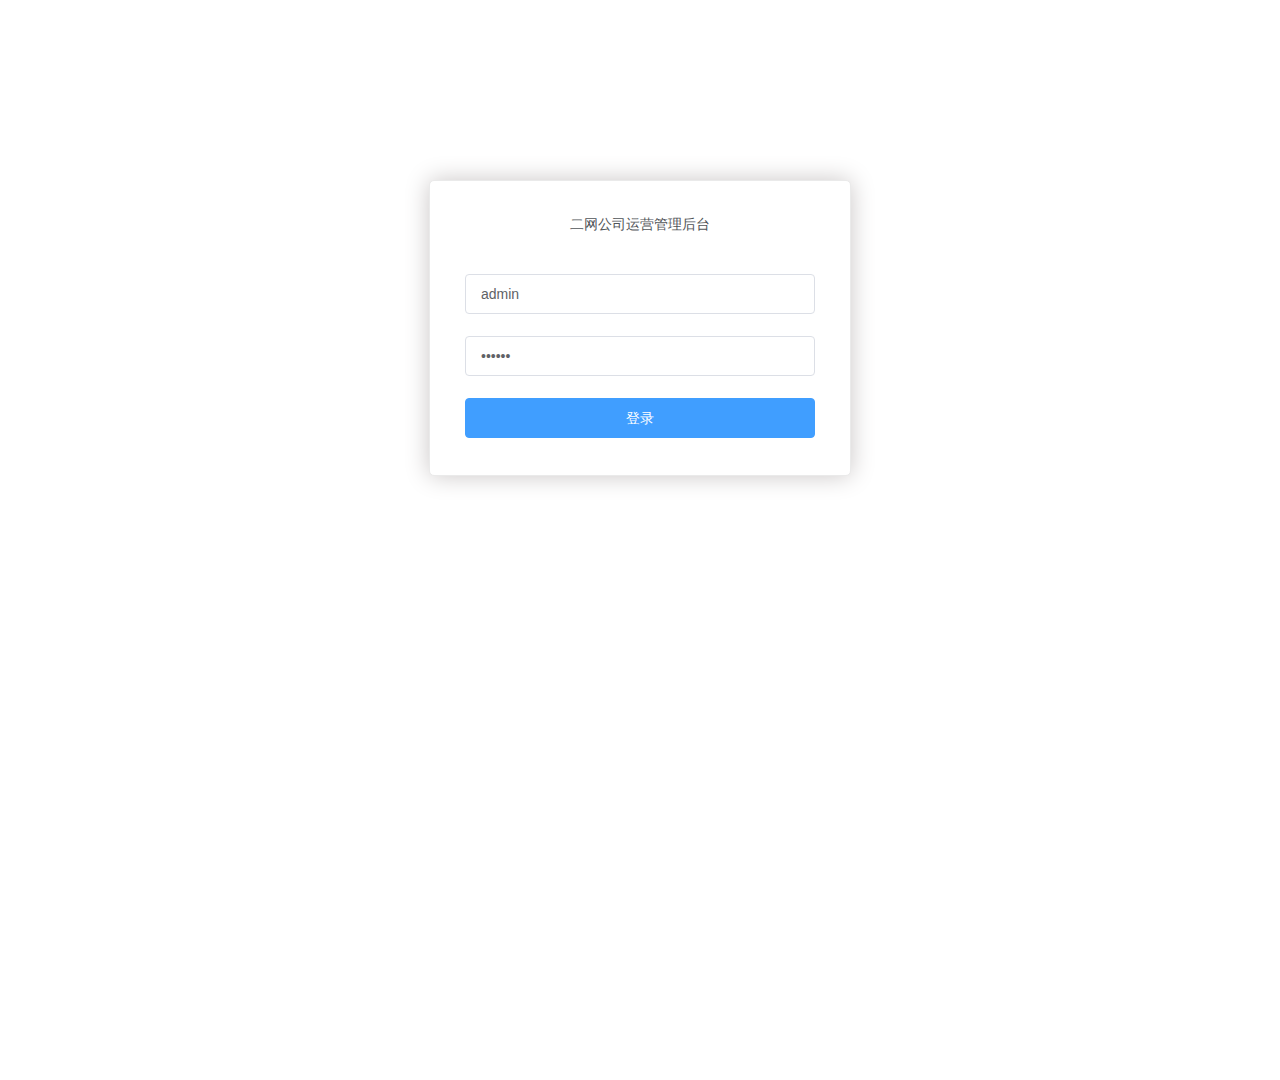
<file: index.html>
<!DOCTYPE html><html><head><meta charset=utf-8><title>二网公司运营管理后台</title><link href=/static/css/app.3a3f9b15f36b90909afa0c35dd59b77e.css rel=stylesheet></head><body><div id=app></div><script src=/static/js/plupload.full.min.js charset=utf-8></script><script src=/static/js/qiniu.min.js charset=utf-8></script><script type=text/javascript src=/static/js/manifest.1d75c4c310ef52f1e51b.js></script><script type=text/javascript src=/static/js/vendor.3781084112f87e9fba6e.js></script><script type=text/javascript src=/static/js/app.faa73c3b911a080b0e80.js></script></body></html>
</file>
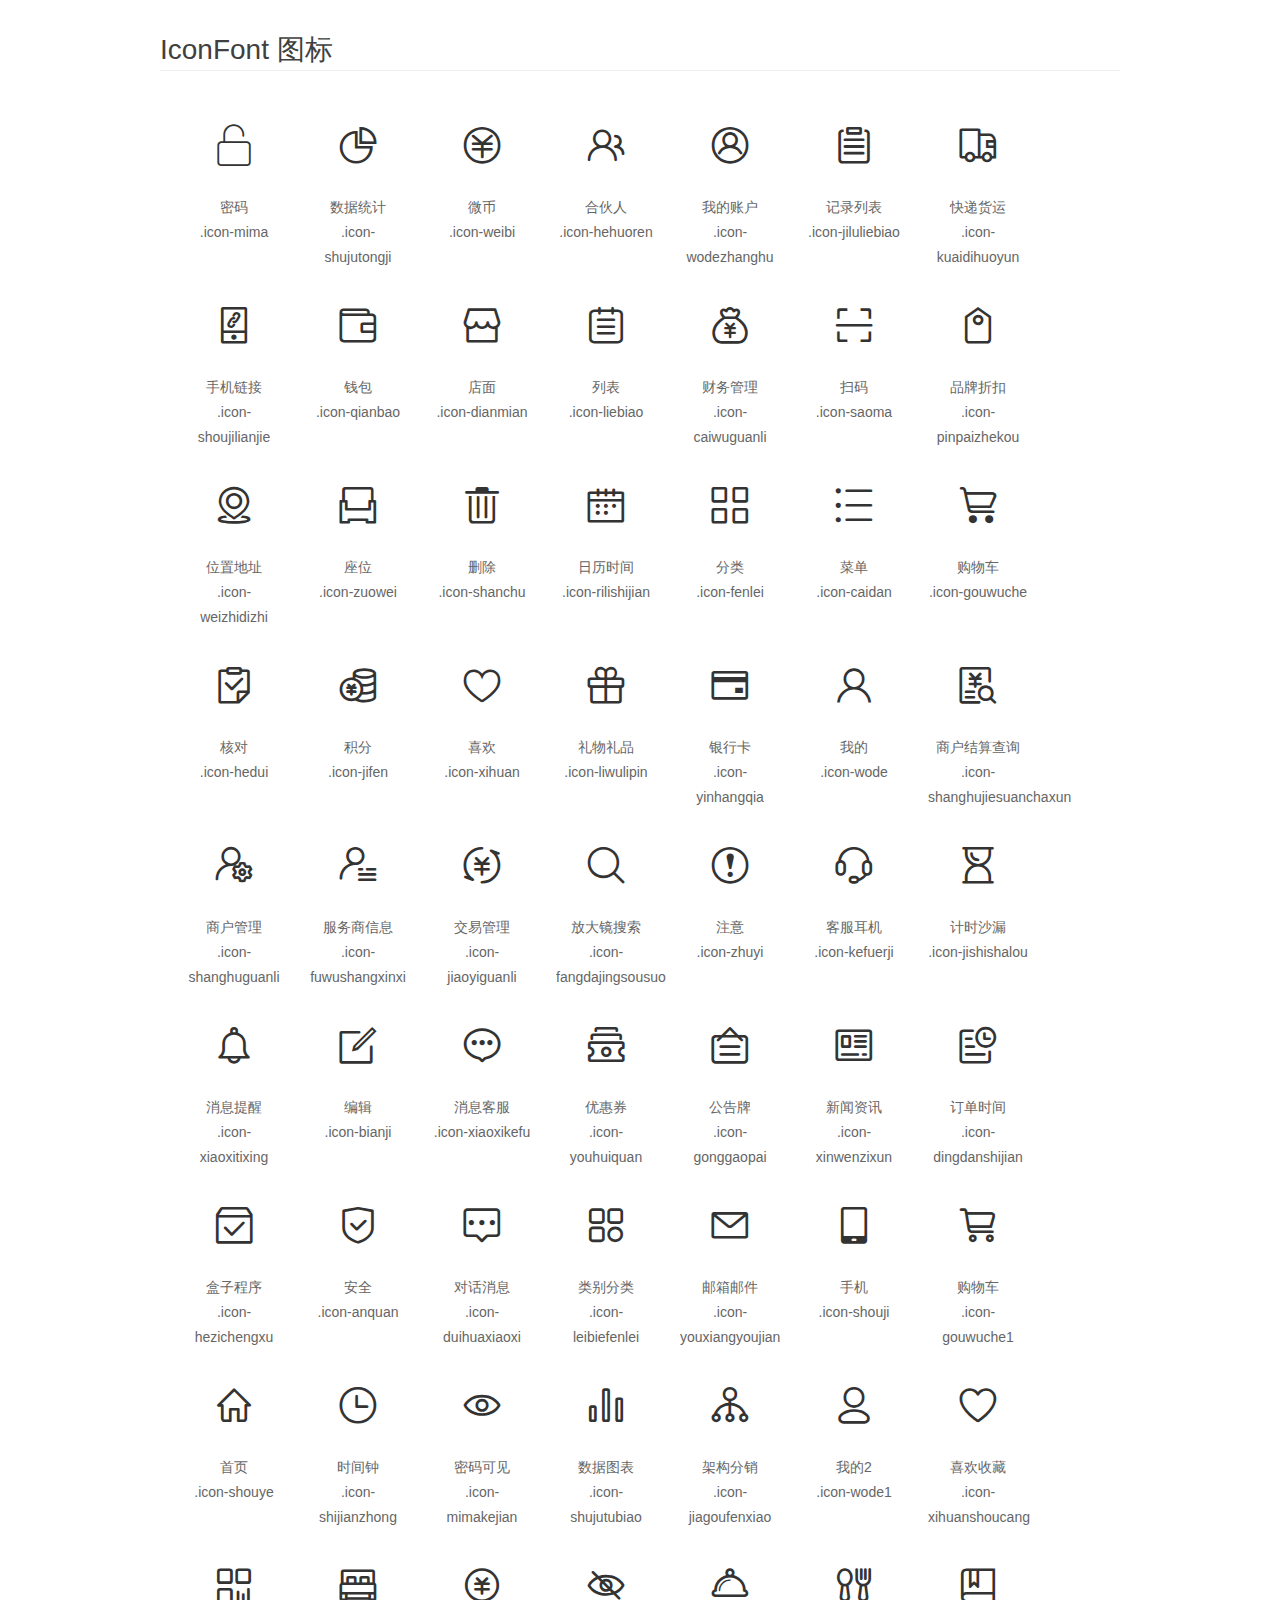
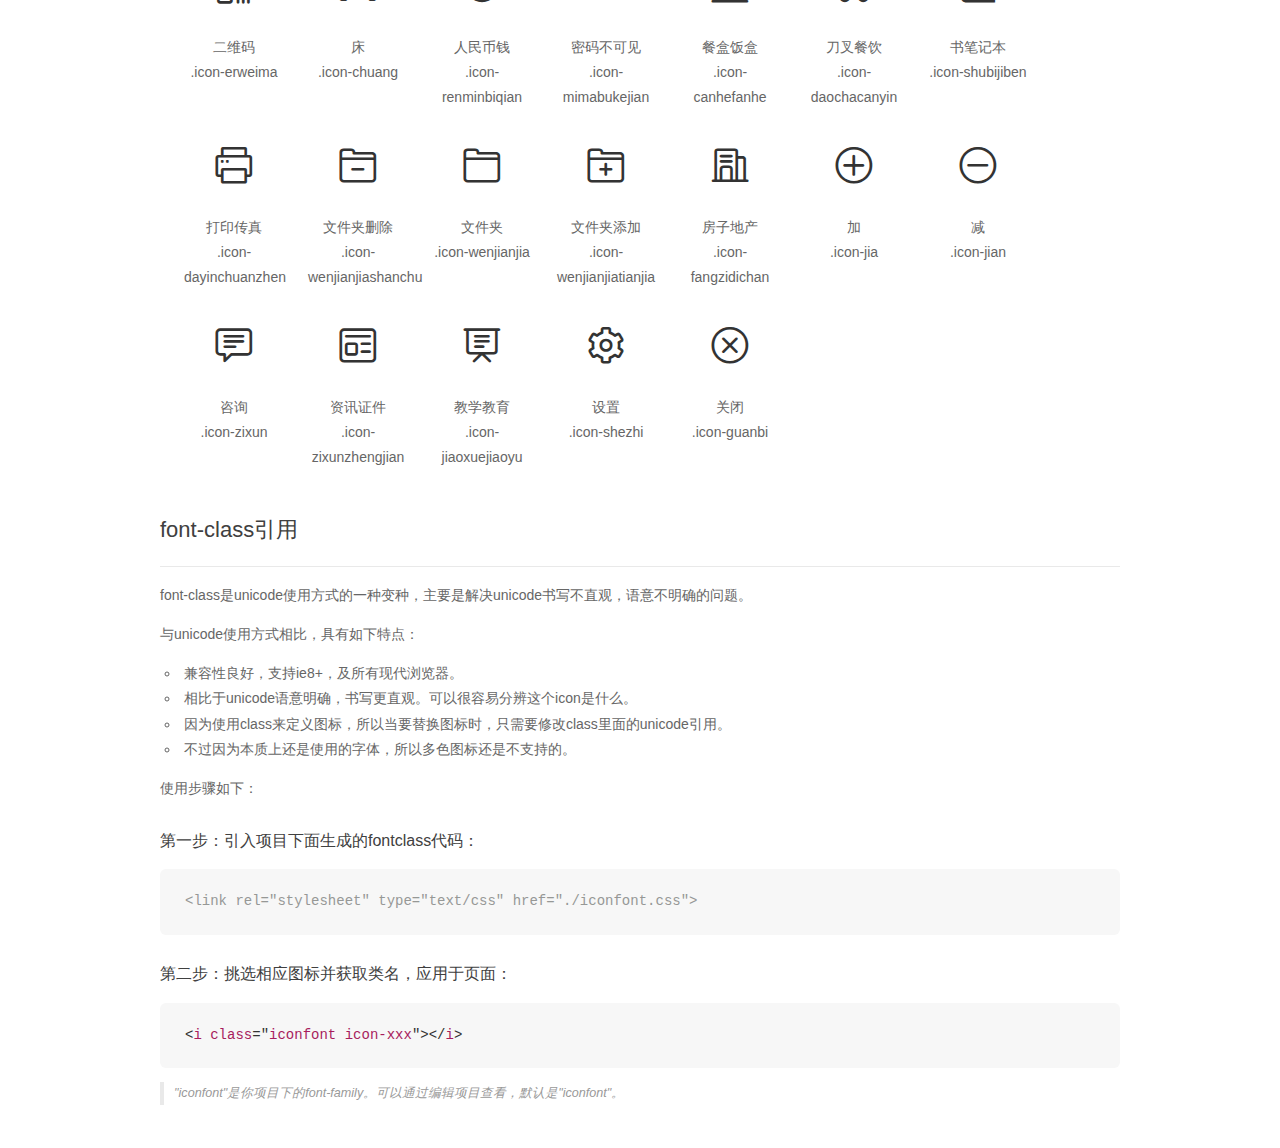
<file: css/font-css/demo_fontclass.html>
<!DOCTYPE html>
<html>
<head>
    <meta charset="utf-8"/>
    <title>IconFont</title>
    <link rel="stylesheet" href="demo.css">
    <link rel="stylesheet" href="iconfont.css">
</head>
<body>
    <div class="main markdown">
        <h1>IconFont 图标</h1>
        <ul class="icon_lists clear">
            
                <li>
                <i class="icon iconfont icon-mima"></i>
                    <div class="name">密码</div>
                    <div class="fontclass">.icon-mima</div>
                </li>
            
                <li>
                <i class="icon iconfont icon-shujutongji"></i>
                    <div class="name">数据统计</div>
                    <div class="fontclass">.icon-shujutongji</div>
                </li>
            
                <li>
                <i class="icon iconfont icon-weibi"></i>
                    <div class="name">微币</div>
                    <div class="fontclass">.icon-weibi</div>
                </li>
            
                <li>
                <i class="icon iconfont icon-hehuoren"></i>
                    <div class="name">合伙人</div>
                    <div class="fontclass">.icon-hehuoren</div>
                </li>
            
                <li>
                <i class="icon iconfont icon-wodezhanghu"></i>
                    <div class="name">我的账户</div>
                    <div class="fontclass">.icon-wodezhanghu</div>
                </li>
            
                <li>
                <i class="icon iconfont icon-jiluliebiao"></i>
                    <div class="name">记录列表</div>
                    <div class="fontclass">.icon-jiluliebiao</div>
                </li>
            
                <li>
                <i class="icon iconfont icon-kuaidihuoyun"></i>
                    <div class="name">快递货运</div>
                    <div class="fontclass">.icon-kuaidihuoyun</div>
                </li>
            
                <li>
                <i class="icon iconfont icon-shoujilianjie"></i>
                    <div class="name">手机链接</div>
                    <div class="fontclass">.icon-shoujilianjie</div>
                </li>
            
                <li>
                <i class="icon iconfont icon-qianbao"></i>
                    <div class="name">钱包</div>
                    <div class="fontclass">.icon-qianbao</div>
                </li>
            
                <li>
                <i class="icon iconfont icon-dianmian"></i>
                    <div class="name">店面</div>
                    <div class="fontclass">.icon-dianmian</div>
                </li>
            
                <li>
                <i class="icon iconfont icon-liebiao"></i>
                    <div class="name">列表</div>
                    <div class="fontclass">.icon-liebiao</div>
                </li>
            
                <li>
                <i class="icon iconfont icon-caiwuguanli"></i>
                    <div class="name">财务管理</div>
                    <div class="fontclass">.icon-caiwuguanli</div>
                </li>
            
                <li>
                <i class="icon iconfont icon-saoma"></i>
                    <div class="name">扫码</div>
                    <div class="fontclass">.icon-saoma</div>
                </li>
            
                <li>
                <i class="icon iconfont icon-pinpaizhekou"></i>
                    <div class="name">品牌折扣</div>
                    <div class="fontclass">.icon-pinpaizhekou</div>
                </li>
            
                <li>
                <i class="icon iconfont icon-weizhidizhi"></i>
                    <div class="name">位置地址</div>
                    <div class="fontclass">.icon-weizhidizhi</div>
                </li>
            
                <li>
                <i class="icon iconfont icon-zuowei"></i>
                    <div class="name">座位</div>
                    <div class="fontclass">.icon-zuowei</div>
                </li>
            
                <li>
                <i class="icon iconfont icon-shanchu"></i>
                    <div class="name">删除</div>
                    <div class="fontclass">.icon-shanchu</div>
                </li>
            
                <li>
                <i class="icon iconfont icon-rilishijian"></i>
                    <div class="name">日历时间</div>
                    <div class="fontclass">.icon-rilishijian</div>
                </li>
            
                <li>
                <i class="icon iconfont icon-fenlei"></i>
                    <div class="name">分类</div>
                    <div class="fontclass">.icon-fenlei</div>
                </li>
            
                <li>
                <i class="icon iconfont icon-caidan"></i>
                    <div class="name">菜单</div>
                    <div class="fontclass">.icon-caidan</div>
                </li>
            
                <li>
                <i class="icon iconfont icon-gouwuche"></i>
                    <div class="name">购物车</div>
                    <div class="fontclass">.icon-gouwuche</div>
                </li>
            
                <li>
                <i class="icon iconfont icon-hedui"></i>
                    <div class="name">核对</div>
                    <div class="fontclass">.icon-hedui</div>
                </li>
            
                <li>
                <i class="icon iconfont icon-jifen"></i>
                    <div class="name">积分</div>
                    <div class="fontclass">.icon-jifen</div>
                </li>
            
                <li>
                <i class="icon iconfont icon-xihuan"></i>
                    <div class="name">喜欢</div>
                    <div class="fontclass">.icon-xihuan</div>
                </li>
            
                <li>
                <i class="icon iconfont icon-liwulipin"></i>
                    <div class="name">礼物礼品</div>
                    <div class="fontclass">.icon-liwulipin</div>
                </li>
            
                <li>
                <i class="icon iconfont icon-yinhangqia"></i>
                    <div class="name">银行卡</div>
                    <div class="fontclass">.icon-yinhangqia</div>
                </li>
            
                <li>
                <i class="icon iconfont icon-wode"></i>
                    <div class="name">我的</div>
                    <div class="fontclass">.icon-wode</div>
                </li>
            
                <li>
                <i class="icon iconfont icon-shanghujiesuanchaxun"></i>
                    <div class="name">商户结算查询</div>
                    <div class="fontclass">.icon-shanghujiesuanchaxun</div>
                </li>
            
                <li>
                <i class="icon iconfont icon-shanghuguanli"></i>
                    <div class="name">商户管理</div>
                    <div class="fontclass">.icon-shanghuguanli</div>
                </li>
            
                <li>
                <i class="icon iconfont icon-fuwushangxinxi"></i>
                    <div class="name">服务商信息</div>
                    <div class="fontclass">.icon-fuwushangxinxi</div>
                </li>
            
                <li>
                <i class="icon iconfont icon-jiaoyiguanli"></i>
                    <div class="name">交易管理</div>
                    <div class="fontclass">.icon-jiaoyiguanli</div>
                </li>
            
                <li>
                <i class="icon iconfont icon-fangdajingsousuo"></i>
                    <div class="name">放大镜搜索</div>
                    <div class="fontclass">.icon-fangdajingsousuo</div>
                </li>
            
                <li>
                <i class="icon iconfont icon-zhuyi"></i>
                    <div class="name">注意</div>
                    <div class="fontclass">.icon-zhuyi</div>
                </li>
            
                <li>
                <i class="icon iconfont icon-kefuerji"></i>
                    <div class="name">客服耳机</div>
                    <div class="fontclass">.icon-kefuerji</div>
                </li>
            
                <li>
                <i class="icon iconfont icon-jishishalou"></i>
                    <div class="name">计时沙漏</div>
                    <div class="fontclass">.icon-jishishalou</div>
                </li>
            
                <li>
                <i class="icon iconfont icon-xiaoxitixing"></i>
                    <div class="name">消息提醒</div>
                    <div class="fontclass">.icon-xiaoxitixing</div>
                </li>
            
                <li>
                <i class="icon iconfont icon-bianji"></i>
                    <div class="name">编辑</div>
                    <div class="fontclass">.icon-bianji</div>
                </li>
            
                <li>
                <i class="icon iconfont icon-xiaoxikefu"></i>
                    <div class="name">消息客服</div>
                    <div class="fontclass">.icon-xiaoxikefu</div>
                </li>
            
                <li>
                <i class="icon iconfont icon-youhuiquan"></i>
                    <div class="name">优惠券</div>
                    <div class="fontclass">.icon-youhuiquan</div>
                </li>
            
                <li>
                <i class="icon iconfont icon-gonggaopai"></i>
                    <div class="name">公告牌</div>
                    <div class="fontclass">.icon-gonggaopai</div>
                </li>
            
                <li>
                <i class="icon iconfont icon-xinwenzixun"></i>
                    <div class="name">新闻资讯</div>
                    <div class="fontclass">.icon-xinwenzixun</div>
                </li>
            
                <li>
                <i class="icon iconfont icon-dingdanshijian"></i>
                    <div class="name">订单时间</div>
                    <div class="fontclass">.icon-dingdanshijian</div>
                </li>
            
                <li>
                <i class="icon iconfont icon-hezichengxu"></i>
                    <div class="name">盒子程序</div>
                    <div class="fontclass">.icon-hezichengxu</div>
                </li>
            
                <li>
                <i class="icon iconfont icon-anquan"></i>
                    <div class="name">安全</div>
                    <div class="fontclass">.icon-anquan</div>
                </li>
            
                <li>
                <i class="icon iconfont icon-duihuaxiaoxi"></i>
                    <div class="name">对话消息</div>
                    <div class="fontclass">.icon-duihuaxiaoxi</div>
                </li>
            
                <li>
                <i class="icon iconfont icon-leibiefenlei"></i>
                    <div class="name">类别分类</div>
                    <div class="fontclass">.icon-leibiefenlei</div>
                </li>
            
                <li>
                <i class="icon iconfont icon-youxiangyoujian"></i>
                    <div class="name">邮箱邮件</div>
                    <div class="fontclass">.icon-youxiangyoujian</div>
                </li>
            
                <li>
                <i class="icon iconfont icon-shouji"></i>
                    <div class="name">手机</div>
                    <div class="fontclass">.icon-shouji</div>
                </li>
            
                <li>
                <i class="icon iconfont icon-gouwuche1"></i>
                    <div class="name">购物车</div>
                    <div class="fontclass">.icon-gouwuche1</div>
                </li>
            
                <li>
                <i class="icon iconfont icon-shouye"></i>
                    <div class="name">首页</div>
                    <div class="fontclass">.icon-shouye</div>
                </li>
            
                <li>
                <i class="icon iconfont icon-shijianzhong"></i>
                    <div class="name">时间钟</div>
                    <div class="fontclass">.icon-shijianzhong</div>
                </li>
            
                <li>
                <i class="icon iconfont icon-mimakejian"></i>
                    <div class="name">密码可见</div>
                    <div class="fontclass">.icon-mimakejian</div>
                </li>
            
                <li>
                <i class="icon iconfont icon-shujutubiao"></i>
                    <div class="name">数据图表</div>
                    <div class="fontclass">.icon-shujutubiao</div>
                </li>
            
                <li>
                <i class="icon iconfont icon-jiagoufenxiao"></i>
                    <div class="name">架构分销</div>
                    <div class="fontclass">.icon-jiagoufenxiao</div>
                </li>
            
                <li>
                <i class="icon iconfont icon-wode1"></i>
                    <div class="name">我的2</div>
                    <div class="fontclass">.icon-wode1</div>
                </li>
            
                <li>
                <i class="icon iconfont icon-xihuanshoucang"></i>
                    <div class="name">喜欢收藏</div>
                    <div class="fontclass">.icon-xihuanshoucang</div>
                </li>
            
                <li>
                <i class="icon iconfont icon-erweima"></i>
                    <div class="name">二维码</div>
                    <div class="fontclass">.icon-erweima</div>
                </li>
            
                <li>
                <i class="icon iconfont icon-chuang"></i>
                    <div class="name">床</div>
                    <div class="fontclass">.icon-chuang</div>
                </li>
            
                <li>
                <i class="icon iconfont icon-renminbiqian"></i>
                    <div class="name">人民币钱</div>
                    <div class="fontclass">.icon-renminbiqian</div>
                </li>
            
                <li>
                <i class="icon iconfont icon-mimabukejian"></i>
                    <div class="name">密码不可见</div>
                    <div class="fontclass">.icon-mimabukejian</div>
                </li>
            
                <li>
                <i class="icon iconfont icon-canhefanhe"></i>
                    <div class="name">餐盒饭盒</div>
                    <div class="fontclass">.icon-canhefanhe</div>
                </li>
            
                <li>
                <i class="icon iconfont icon-daochacanyin"></i>
                    <div class="name">刀叉餐饮</div>
                    <div class="fontclass">.icon-daochacanyin</div>
                </li>
            
                <li>
                <i class="icon iconfont icon-shubijiben"></i>
                    <div class="name">书笔记本</div>
                    <div class="fontclass">.icon-shubijiben</div>
                </li>
            
                <li>
                <i class="icon iconfont icon-dayinchuanzhen"></i>
                    <div class="name">打印传真</div>
                    <div class="fontclass">.icon-dayinchuanzhen</div>
                </li>
            
                <li>
                <i class="icon iconfont icon-wenjianjiashanchu"></i>
                    <div class="name">文件夹删除</div>
                    <div class="fontclass">.icon-wenjianjiashanchu</div>
                </li>
            
                <li>
                <i class="icon iconfont icon-wenjianjia"></i>
                    <div class="name">文件夹</div>
                    <div class="fontclass">.icon-wenjianjia</div>
                </li>
            
                <li>
                <i class="icon iconfont icon-wenjianjiatianjia"></i>
                    <div class="name">文件夹添加</div>
                    <div class="fontclass">.icon-wenjianjiatianjia</div>
                </li>
            
                <li>
                <i class="icon iconfont icon-fangzidichan"></i>
                    <div class="name">房子地产</div>
                    <div class="fontclass">.icon-fangzidichan</div>
                </li>
            
                <li>
                <i class="icon iconfont icon-jia"></i>
                    <div class="name">加</div>
                    <div class="fontclass">.icon-jia</div>
                </li>
            
                <li>
                <i class="icon iconfont icon-jian"></i>
                    <div class="name">减</div>
                    <div class="fontclass">.icon-jian</div>
                </li>
            
                <li>
                <i class="icon iconfont icon-zixun"></i>
                    <div class="name">咨询</div>
                    <div class="fontclass">.icon-zixun</div>
                </li>
            
                <li>
                <i class="icon iconfont icon-zixunzhengjian"></i>
                    <div class="name">资讯证件</div>
                    <div class="fontclass">.icon-zixunzhengjian</div>
                </li>
            
                <li>
                <i class="icon iconfont icon-jiaoxuejiaoyu"></i>
                    <div class="name">教学教育</div>
                    <div class="fontclass">.icon-jiaoxuejiaoyu</div>
                </li>
            
                <li>
                <i class="icon iconfont icon-shezhi"></i>
                    <div class="name">设置</div>
                    <div class="fontclass">.icon-shezhi</div>
                </li>
            
                <li>
                <i class="icon iconfont icon-guanbi"></i>
                    <div class="name">关闭</div>
                    <div class="fontclass">.icon-guanbi</div>
                </li>
            
        </ul>

        <h2 id="font-class-">font-class引用</h2>
        <hr>

        <p>font-class是unicode使用方式的一种变种，主要是解决unicode书写不直观，语意不明确的问题。</p>
        <p>与unicode使用方式相比，具有如下特点：</p>
        <ul>
        <li>兼容性良好，支持ie8+，及所有现代浏览器。</li>
        <li>相比于unicode语意明确，书写更直观。可以很容易分辨这个icon是什么。</li>
        <li>因为使用class来定义图标，所以当要替换图标时，只需要修改class里面的unicode引用。</li>
        <li>不过因为本质上还是使用的字体，所以多色图标还是不支持的。</li>
        </ul>
        <p>使用步骤如下：</p>
        <h3 id="-fontclass-">第一步：引入项目下面生成的fontclass代码：</h3>


        <pre><code class="lang-js hljs javascript"><span class="hljs-comment">&lt;link rel="stylesheet" type="text/css" href="./iconfont.css"&gt;</span></code></pre>
        <h3 id="-">第二步：挑选相应图标并获取类名，应用于页面：</h3>
        <pre><code class="lang-css hljs">&lt;<span class="hljs-selector-tag">i</span> <span class="hljs-selector-tag">class</span>="<span class="hljs-selector-tag">iconfont</span> <span class="hljs-selector-tag">icon-xxx</span>"&gt;&lt;/<span class="hljs-selector-tag">i</span>&gt;</code></pre>
        <blockquote>
        <p>"iconfont"是你项目下的font-family。可以通过编辑项目查看，默认是"iconfont"。</p>
        </blockquote>
    </div>
</body>
</html>
</file>
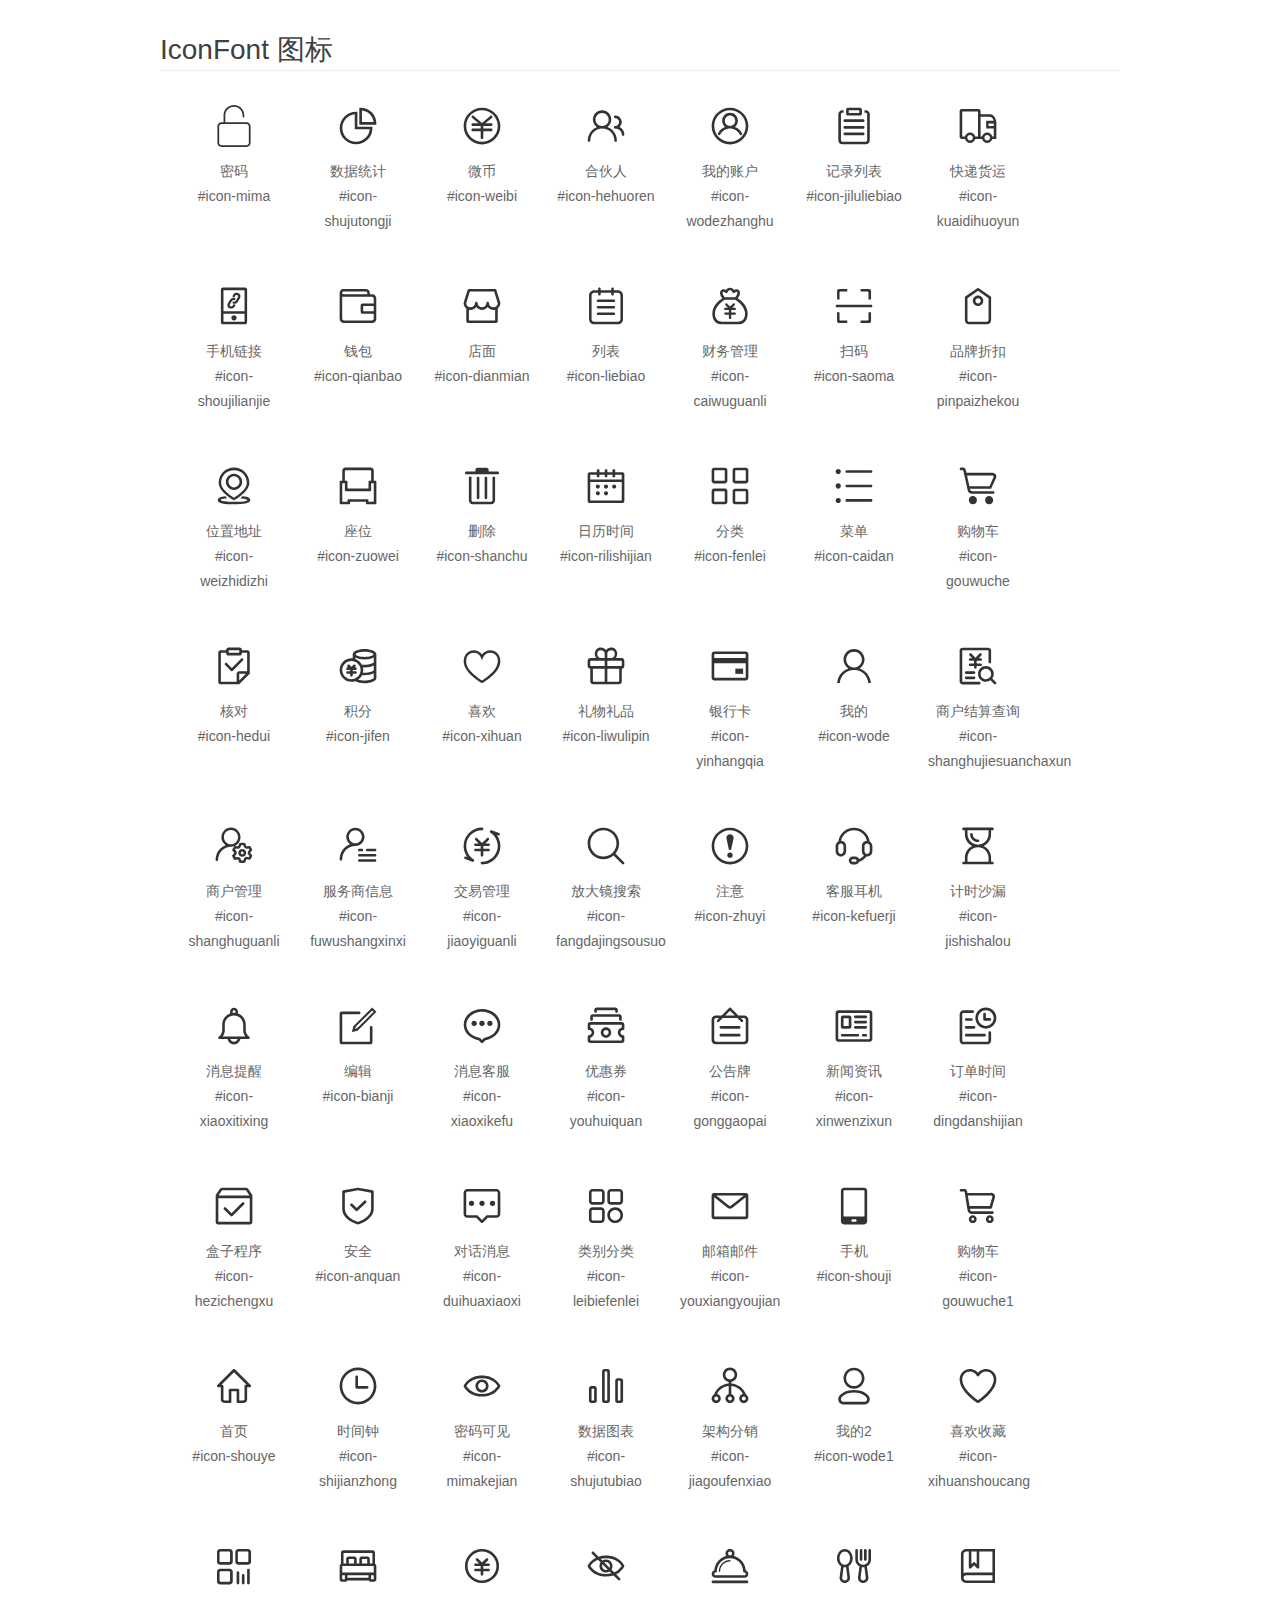
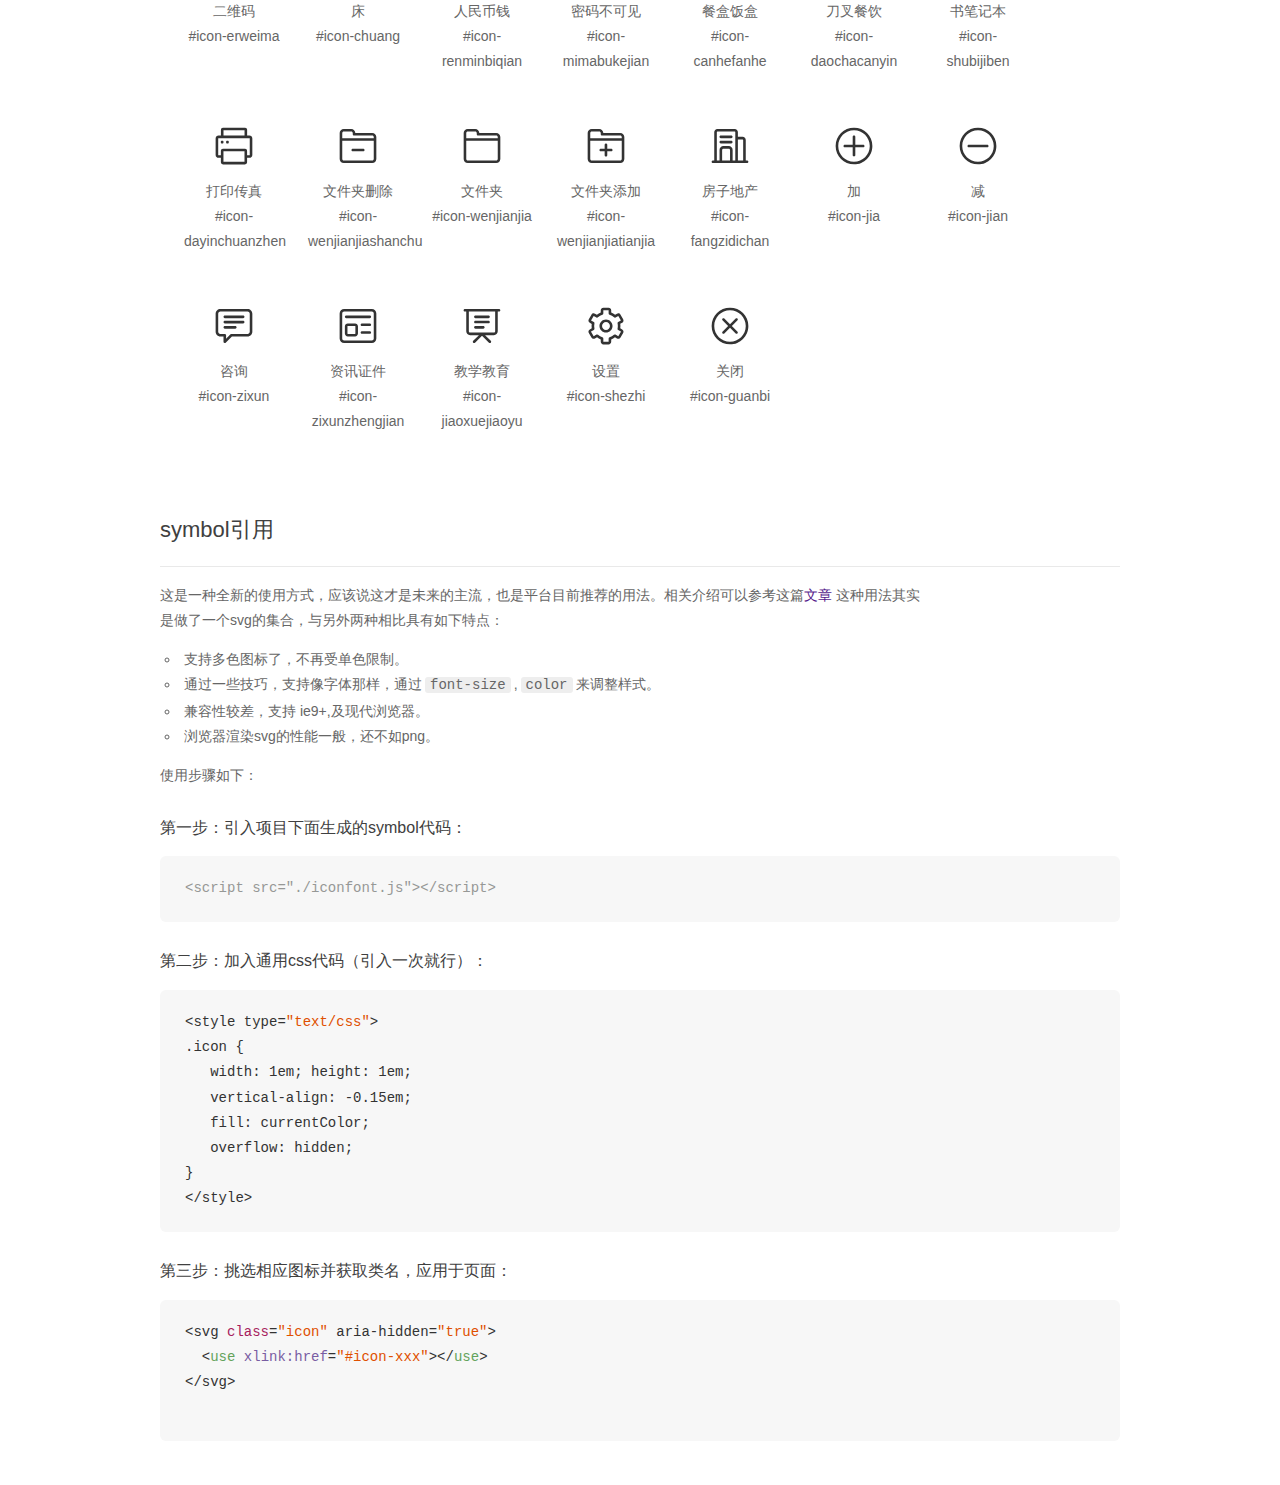
<file: css/font-css/demo_symbol.html>
<!DOCTYPE html>
<html>
<head>
    <meta charset="utf-8"/>
    <title>IconFont</title>
    <link rel="stylesheet" href="demo.css">
    <script src="iconfont.js"></script>

    <style type="text/css">
        .icon {
          /* 通过设置 font-size 来改变图标大小 */
          width: 1em; height: 1em;
          /* 图标和文字相邻时，垂直对齐 */
          vertical-align: -0.15em;
          /* 通过设置 color 来改变 SVG 的颜色/fill */
          fill: currentColor;
          /* path 和 stroke 溢出 viewBox 部分在 IE 下会显示
             normalize.css 中也包含这行 */
          overflow: hidden;
        }

    </style>
</head>
<body>
    <div class="main markdown">
        <h1>IconFont 图标</h1>
        <ul class="icon_lists clear">
            
                <li>
                    <svg class="icon" aria-hidden="true">
                        <use xlink:href="#icon-mima"></use>
                    </svg>
                    <div class="name">密码</div>
                    <div class="fontclass">#icon-mima</div>
                </li>
            
                <li>
                    <svg class="icon" aria-hidden="true">
                        <use xlink:href="#icon-shujutongji"></use>
                    </svg>
                    <div class="name">数据统计</div>
                    <div class="fontclass">#icon-shujutongji</div>
                </li>
            
                <li>
                    <svg class="icon" aria-hidden="true">
                        <use xlink:href="#icon-weibi"></use>
                    </svg>
                    <div class="name">微币</div>
                    <div class="fontclass">#icon-weibi</div>
                </li>
            
                <li>
                    <svg class="icon" aria-hidden="true">
                        <use xlink:href="#icon-hehuoren"></use>
                    </svg>
                    <div class="name">合伙人</div>
                    <div class="fontclass">#icon-hehuoren</div>
                </li>
            
                <li>
                    <svg class="icon" aria-hidden="true">
                        <use xlink:href="#icon-wodezhanghu"></use>
                    </svg>
                    <div class="name">我的账户</div>
                    <div class="fontclass">#icon-wodezhanghu</div>
                </li>
            
                <li>
                    <svg class="icon" aria-hidden="true">
                        <use xlink:href="#icon-jiluliebiao"></use>
                    </svg>
                    <div class="name">记录列表</div>
                    <div class="fontclass">#icon-jiluliebiao</div>
                </li>
            
                <li>
                    <svg class="icon" aria-hidden="true">
                        <use xlink:href="#icon-kuaidihuoyun"></use>
                    </svg>
                    <div class="name">快递货运</div>
                    <div class="fontclass">#icon-kuaidihuoyun</div>
                </li>
            
                <li>
                    <svg class="icon" aria-hidden="true">
                        <use xlink:href="#icon-shoujilianjie"></use>
                    </svg>
                    <div class="name">手机链接</div>
                    <div class="fontclass">#icon-shoujilianjie</div>
                </li>
            
                <li>
                    <svg class="icon" aria-hidden="true">
                        <use xlink:href="#icon-qianbao"></use>
                    </svg>
                    <div class="name">钱包</div>
                    <div class="fontclass">#icon-qianbao</div>
                </li>
            
                <li>
                    <svg class="icon" aria-hidden="true">
                        <use xlink:href="#icon-dianmian"></use>
                    </svg>
                    <div class="name">店面</div>
                    <div class="fontclass">#icon-dianmian</div>
                </li>
            
                <li>
                    <svg class="icon" aria-hidden="true">
                        <use xlink:href="#icon-liebiao"></use>
                    </svg>
                    <div class="name">列表</div>
                    <div class="fontclass">#icon-liebiao</div>
                </li>
            
                <li>
                    <svg class="icon" aria-hidden="true">
                        <use xlink:href="#icon-caiwuguanli"></use>
                    </svg>
                    <div class="name">财务管理</div>
                    <div class="fontclass">#icon-caiwuguanli</div>
                </li>
            
                <li>
                    <svg class="icon" aria-hidden="true">
                        <use xlink:href="#icon-saoma"></use>
                    </svg>
                    <div class="name">扫码</div>
                    <div class="fontclass">#icon-saoma</div>
                </li>
            
                <li>
                    <svg class="icon" aria-hidden="true">
                        <use xlink:href="#icon-pinpaizhekou"></use>
                    </svg>
                    <div class="name">品牌折扣</div>
                    <div class="fontclass">#icon-pinpaizhekou</div>
                </li>
            
                <li>
                    <svg class="icon" aria-hidden="true">
                        <use xlink:href="#icon-weizhidizhi"></use>
                    </svg>
                    <div class="name">位置地址</div>
                    <div class="fontclass">#icon-weizhidizhi</div>
                </li>
            
                <li>
                    <svg class="icon" aria-hidden="true">
                        <use xlink:href="#icon-zuowei"></use>
                    </svg>
                    <div class="name">座位</div>
                    <div class="fontclass">#icon-zuowei</div>
                </li>
            
                <li>
                    <svg class="icon" aria-hidden="true">
                        <use xlink:href="#icon-shanchu"></use>
                    </svg>
                    <div class="name">删除</div>
                    <div class="fontclass">#icon-shanchu</div>
                </li>
            
                <li>
                    <svg class="icon" aria-hidden="true">
                        <use xlink:href="#icon-rilishijian"></use>
                    </svg>
                    <div class="name">日历时间</div>
                    <div class="fontclass">#icon-rilishijian</div>
                </li>
            
                <li>
                    <svg class="icon" aria-hidden="true">
                        <use xlink:href="#icon-fenlei"></use>
                    </svg>
                    <div class="name">分类</div>
                    <div class="fontclass">#icon-fenlei</div>
                </li>
            
                <li>
                    <svg class="icon" aria-hidden="true">
                        <use xlink:href="#icon-caidan"></use>
                    </svg>
                    <div class="name">菜单</div>
                    <div class="fontclass">#icon-caidan</div>
                </li>
            
                <li>
                    <svg class="icon" aria-hidden="true">
                        <use xlink:href="#icon-gouwuche"></use>
                    </svg>
                    <div class="name">购物车</div>
                    <div class="fontclass">#icon-gouwuche</div>
                </li>
            
                <li>
                    <svg class="icon" aria-hidden="true">
                        <use xlink:href="#icon-hedui"></use>
                    </svg>
                    <div class="name">核对</div>
                    <div class="fontclass">#icon-hedui</div>
                </li>
            
                <li>
                    <svg class="icon" aria-hidden="true">
                        <use xlink:href="#icon-jifen"></use>
                    </svg>
                    <div class="name">积分</div>
                    <div class="fontclass">#icon-jifen</div>
                </li>
            
                <li>
                    <svg class="icon" aria-hidden="true">
                        <use xlink:href="#icon-xihuan"></use>
                    </svg>
                    <div class="name">喜欢</div>
                    <div class="fontclass">#icon-xihuan</div>
                </li>
            
                <li>
                    <svg class="icon" aria-hidden="true">
                        <use xlink:href="#icon-liwulipin"></use>
                    </svg>
                    <div class="name">礼物礼品</div>
                    <div class="fontclass">#icon-liwulipin</div>
                </li>
            
                <li>
                    <svg class="icon" aria-hidden="true">
                        <use xlink:href="#icon-yinhangqia"></use>
                    </svg>
                    <div class="name">银行卡</div>
                    <div class="fontclass">#icon-yinhangqia</div>
                </li>
            
                <li>
                    <svg class="icon" aria-hidden="true">
                        <use xlink:href="#icon-wode"></use>
                    </svg>
                    <div class="name">我的</div>
                    <div class="fontclass">#icon-wode</div>
                </li>
            
                <li>
                    <svg class="icon" aria-hidden="true">
                        <use xlink:href="#icon-shanghujiesuanchaxun"></use>
                    </svg>
                    <div class="name">商户结算查询</div>
                    <div class="fontclass">#icon-shanghujiesuanchaxun</div>
                </li>
            
                <li>
                    <svg class="icon" aria-hidden="true">
                        <use xlink:href="#icon-shanghuguanli"></use>
                    </svg>
                    <div class="name">商户管理</div>
                    <div class="fontclass">#icon-shanghuguanli</div>
                </li>
            
                <li>
                    <svg class="icon" aria-hidden="true">
                        <use xlink:href="#icon-fuwushangxinxi"></use>
                    </svg>
                    <div class="name">服务商信息</div>
                    <div class="fontclass">#icon-fuwushangxinxi</div>
                </li>
            
                <li>
                    <svg class="icon" aria-hidden="true">
                        <use xlink:href="#icon-jiaoyiguanli"></use>
                    </svg>
                    <div class="name">交易管理</div>
                    <div class="fontclass">#icon-jiaoyiguanli</div>
                </li>
            
                <li>
                    <svg class="icon" aria-hidden="true">
                        <use xlink:href="#icon-fangdajingsousuo"></use>
                    </svg>
                    <div class="name">放大镜搜索</div>
                    <div class="fontclass">#icon-fangdajingsousuo</div>
                </li>
            
                <li>
                    <svg class="icon" aria-hidden="true">
                        <use xlink:href="#icon-zhuyi"></use>
                    </svg>
                    <div class="name">注意</div>
                    <div class="fontclass">#icon-zhuyi</div>
                </li>
            
                <li>
                    <svg class="icon" aria-hidden="true">
                        <use xlink:href="#icon-kefuerji"></use>
                    </svg>
                    <div class="name">客服耳机</div>
                    <div class="fontclass">#icon-kefuerji</div>
                </li>
            
                <li>
                    <svg class="icon" aria-hidden="true">
                        <use xlink:href="#icon-jishishalou"></use>
                    </svg>
                    <div class="name">计时沙漏</div>
                    <div class="fontclass">#icon-jishishalou</div>
                </li>
            
                <li>
                    <svg class="icon" aria-hidden="true">
                        <use xlink:href="#icon-xiaoxitixing"></use>
                    </svg>
                    <div class="name">消息提醒</div>
                    <div class="fontclass">#icon-xiaoxitixing</div>
                </li>
            
                <li>
                    <svg class="icon" aria-hidden="true">
                        <use xlink:href="#icon-bianji"></use>
                    </svg>
                    <div class="name">编辑</div>
                    <div class="fontclass">#icon-bianji</div>
                </li>
            
                <li>
                    <svg class="icon" aria-hidden="true">
                        <use xlink:href="#icon-xiaoxikefu"></use>
                    </svg>
                    <div class="name">消息客服</div>
                    <div class="fontclass">#icon-xiaoxikefu</div>
                </li>
            
                <li>
                    <svg class="icon" aria-hidden="true">
                        <use xlink:href="#icon-youhuiquan"></use>
                    </svg>
                    <div class="name">优惠券</div>
                    <div class="fontclass">#icon-youhuiquan</div>
                </li>
            
                <li>
                    <svg class="icon" aria-hidden="true">
                        <use xlink:href="#icon-gonggaopai"></use>
                    </svg>
                    <div class="name">公告牌</div>
                    <div class="fontclass">#icon-gonggaopai</div>
                </li>
            
                <li>
                    <svg class="icon" aria-hidden="true">
                        <use xlink:href="#icon-xinwenzixun"></use>
                    </svg>
                    <div class="name">新闻资讯</div>
                    <div class="fontclass">#icon-xinwenzixun</div>
                </li>
            
                <li>
                    <svg class="icon" aria-hidden="true">
                        <use xlink:href="#icon-dingdanshijian"></use>
                    </svg>
                    <div class="name">订单时间</div>
                    <div class="fontclass">#icon-dingdanshijian</div>
                </li>
            
                <li>
                    <svg class="icon" aria-hidden="true">
                        <use xlink:href="#icon-hezichengxu"></use>
                    </svg>
                    <div class="name">盒子程序</div>
                    <div class="fontclass">#icon-hezichengxu</div>
                </li>
            
                <li>
                    <svg class="icon" aria-hidden="true">
                        <use xlink:href="#icon-anquan"></use>
                    </svg>
                    <div class="name">安全</div>
                    <div class="fontclass">#icon-anquan</div>
                </li>
            
                <li>
                    <svg class="icon" aria-hidden="true">
                        <use xlink:href="#icon-duihuaxiaoxi"></use>
                    </svg>
                    <div class="name">对话消息</div>
                    <div class="fontclass">#icon-duihuaxiaoxi</div>
                </li>
            
                <li>
                    <svg class="icon" aria-hidden="true">
                        <use xlink:href="#icon-leibiefenlei"></use>
                    </svg>
                    <div class="name">类别分类</div>
                    <div class="fontclass">#icon-leibiefenlei</div>
                </li>
            
                <li>
                    <svg class="icon" aria-hidden="true">
                        <use xlink:href="#icon-youxiangyoujian"></use>
                    </svg>
                    <div class="name">邮箱邮件</div>
                    <div class="fontclass">#icon-youxiangyoujian</div>
                </li>
            
                <li>
                    <svg class="icon" aria-hidden="true">
                        <use xlink:href="#icon-shouji"></use>
                    </svg>
                    <div class="name">手机</div>
                    <div class="fontclass">#icon-shouji</div>
                </li>
            
                <li>
                    <svg class="icon" aria-hidden="true">
                        <use xlink:href="#icon-gouwuche1"></use>
                    </svg>
                    <div class="name">购物车</div>
                    <div class="fontclass">#icon-gouwuche1</div>
                </li>
            
                <li>
                    <svg class="icon" aria-hidden="true">
                        <use xlink:href="#icon-shouye"></use>
                    </svg>
                    <div class="name">首页</div>
                    <div class="fontclass">#icon-shouye</div>
                </li>
            
                <li>
                    <svg class="icon" aria-hidden="true">
                        <use xlink:href="#icon-shijianzhong"></use>
                    </svg>
                    <div class="name">时间钟</div>
                    <div class="fontclass">#icon-shijianzhong</div>
                </li>
            
                <li>
                    <svg class="icon" aria-hidden="true">
                        <use xlink:href="#icon-mimakejian"></use>
                    </svg>
                    <div class="name">密码可见</div>
                    <div class="fontclass">#icon-mimakejian</div>
                </li>
            
                <li>
                    <svg class="icon" aria-hidden="true">
                        <use xlink:href="#icon-shujutubiao"></use>
                    </svg>
                    <div class="name">数据图表</div>
                    <div class="fontclass">#icon-shujutubiao</div>
                </li>
            
                <li>
                    <svg class="icon" aria-hidden="true">
                        <use xlink:href="#icon-jiagoufenxiao"></use>
                    </svg>
                    <div class="name">架构分销</div>
                    <div class="fontclass">#icon-jiagoufenxiao</div>
                </li>
            
                <li>
                    <svg class="icon" aria-hidden="true">
                        <use xlink:href="#icon-wode1"></use>
                    </svg>
                    <div class="name">我的2</div>
                    <div class="fontclass">#icon-wode1</div>
                </li>
            
                <li>
                    <svg class="icon" aria-hidden="true">
                        <use xlink:href="#icon-xihuanshoucang"></use>
                    </svg>
                    <div class="name">喜欢收藏</div>
                    <div class="fontclass">#icon-xihuanshoucang</div>
                </li>
            
                <li>
                    <svg class="icon" aria-hidden="true">
                        <use xlink:href="#icon-erweima"></use>
                    </svg>
                    <div class="name">二维码</div>
                    <div class="fontclass">#icon-erweima</div>
                </li>
            
                <li>
                    <svg class="icon" aria-hidden="true">
                        <use xlink:href="#icon-chuang"></use>
                    </svg>
                    <div class="name">床</div>
                    <div class="fontclass">#icon-chuang</div>
                </li>
            
                <li>
                    <svg class="icon" aria-hidden="true">
                        <use xlink:href="#icon-renminbiqian"></use>
                    </svg>
                    <div class="name">人民币钱</div>
                    <div class="fontclass">#icon-renminbiqian</div>
                </li>
            
                <li>
                    <svg class="icon" aria-hidden="true">
                        <use xlink:href="#icon-mimabukejian"></use>
                    </svg>
                    <div class="name">密码不可见</div>
                    <div class="fontclass">#icon-mimabukejian</div>
                </li>
            
                <li>
                    <svg class="icon" aria-hidden="true">
                        <use xlink:href="#icon-canhefanhe"></use>
                    </svg>
                    <div class="name">餐盒饭盒</div>
                    <div class="fontclass">#icon-canhefanhe</div>
                </li>
            
                <li>
                    <svg class="icon" aria-hidden="true">
                        <use xlink:href="#icon-daochacanyin"></use>
                    </svg>
                    <div class="name">刀叉餐饮</div>
                    <div class="fontclass">#icon-daochacanyin</div>
                </li>
            
                <li>
                    <svg class="icon" aria-hidden="true">
                        <use xlink:href="#icon-shubijiben"></use>
                    </svg>
                    <div class="name">书笔记本</div>
                    <div class="fontclass">#icon-shubijiben</div>
                </li>
            
                <li>
                    <svg class="icon" aria-hidden="true">
                        <use xlink:href="#icon-dayinchuanzhen"></use>
                    </svg>
                    <div class="name">打印传真</div>
                    <div class="fontclass">#icon-dayinchuanzhen</div>
                </li>
            
                <li>
                    <svg class="icon" aria-hidden="true">
                        <use xlink:href="#icon-wenjianjiashanchu"></use>
                    </svg>
                    <div class="name">文件夹删除</div>
                    <div class="fontclass">#icon-wenjianjiashanchu</div>
                </li>
            
                <li>
                    <svg class="icon" aria-hidden="true">
                        <use xlink:href="#icon-wenjianjia"></use>
                    </svg>
                    <div class="name">文件夹</div>
                    <div class="fontclass">#icon-wenjianjia</div>
                </li>
            
                <li>
                    <svg class="icon" aria-hidden="true">
                        <use xlink:href="#icon-wenjianjiatianjia"></use>
                    </svg>
                    <div class="name">文件夹添加</div>
                    <div class="fontclass">#icon-wenjianjiatianjia</div>
                </li>
            
                <li>
                    <svg class="icon" aria-hidden="true">
                        <use xlink:href="#icon-fangzidichan"></use>
                    </svg>
                    <div class="name">房子地产</div>
                    <div class="fontclass">#icon-fangzidichan</div>
                </li>
            
                <li>
                    <svg class="icon" aria-hidden="true">
                        <use xlink:href="#icon-jia"></use>
                    </svg>
                    <div class="name">加</div>
                    <div class="fontclass">#icon-jia</div>
                </li>
            
                <li>
                    <svg class="icon" aria-hidden="true">
                        <use xlink:href="#icon-jian"></use>
                    </svg>
                    <div class="name">减</div>
                    <div class="fontclass">#icon-jian</div>
                </li>
            
                <li>
                    <svg class="icon" aria-hidden="true">
                        <use xlink:href="#icon-zixun"></use>
                    </svg>
                    <div class="name">咨询</div>
                    <div class="fontclass">#icon-zixun</div>
                </li>
            
                <li>
                    <svg class="icon" aria-hidden="true">
                        <use xlink:href="#icon-zixunzhengjian"></use>
                    </svg>
                    <div class="name">资讯证件</div>
                    <div class="fontclass">#icon-zixunzhengjian</div>
                </li>
            
                <li>
                    <svg class="icon" aria-hidden="true">
                        <use xlink:href="#icon-jiaoxuejiaoyu"></use>
                    </svg>
                    <div class="name">教学教育</div>
                    <div class="fontclass">#icon-jiaoxuejiaoyu</div>
                </li>
            
                <li>
                    <svg class="icon" aria-hidden="true">
                        <use xlink:href="#icon-shezhi"></use>
                    </svg>
                    <div class="name">设置</div>
                    <div class="fontclass">#icon-shezhi</div>
                </li>
            
                <li>
                    <svg class="icon" aria-hidden="true">
                        <use xlink:href="#icon-guanbi"></use>
                    </svg>
                    <div class="name">关闭</div>
                    <div class="fontclass">#icon-guanbi</div>
                </li>
            
        </ul>


        <h2 id="symbol-">symbol引用</h2>
        <hr>

        <p>这是一种全新的使用方式，应该说这才是未来的主流，也是平台目前推荐的用法。相关介绍可以参考这篇<a href="">文章</a>
        这种用法其实是做了一个svg的集合，与另外两种相比具有如下特点：</p>
        <ul>
          <li>支持多色图标了，不再受单色限制。</li>
          <li>通过一些技巧，支持像字体那样，通过<code>font-size</code>,<code>color</code>来调整样式。</li>
          <li>兼容性较差，支持 ie9+,及现代浏览器。</li>
          <li>浏览器渲染svg的性能一般，还不如png。</li>
        </ul>
        <p>使用步骤如下：</p>
        <h3 id="-symbol-">第一步：引入项目下面生成的symbol代码：</h3>
        <pre><code class="lang-js hljs javascript"><span class="hljs-comment">&lt;script src="./iconfont.js"&gt;&lt;/script&gt;</span></code></pre>
        <h3 id="-css-">第二步：加入通用css代码（引入一次就行）：</h3>
        <pre><code class="lang-js hljs javascript">&lt;style type=<span class="hljs-string">"text/css"</span>&gt;
.icon {
   width: <span class="hljs-number">1</span>em; height: <span class="hljs-number">1</span>em;
   vertical-align: <span class="hljs-number">-0.15</span>em;
   fill: currentColor;
   overflow: hidden;
}
&lt;<span class="hljs-regexp">/style&gt;</span></code></pre>
        <h3 id="-">第三步：挑选相应图标并获取类名，应用于页面：</h3>
        <pre><code class="lang-js hljs javascript">&lt;svg <span class="hljs-class"><span class="hljs-keyword">class</span></span>=<span class="hljs-string">"icon"</span> aria-hidden=<span class="hljs-string">"true"</span>&gt;<span class="xml"><span class="hljs-tag">
  &lt;<span class="hljs-name">use</span> <span class="hljs-attr">xlink:href</span>=<span class="hljs-string">"#icon-xxx"</span>&gt;</span><span class="hljs-tag">&lt;/<span class="hljs-name">use</span>&gt;</span>
</span>&lt;<span class="hljs-regexp">/svg&gt;
        </span></code></pre>
    </div>
</body>
</html>
</file>
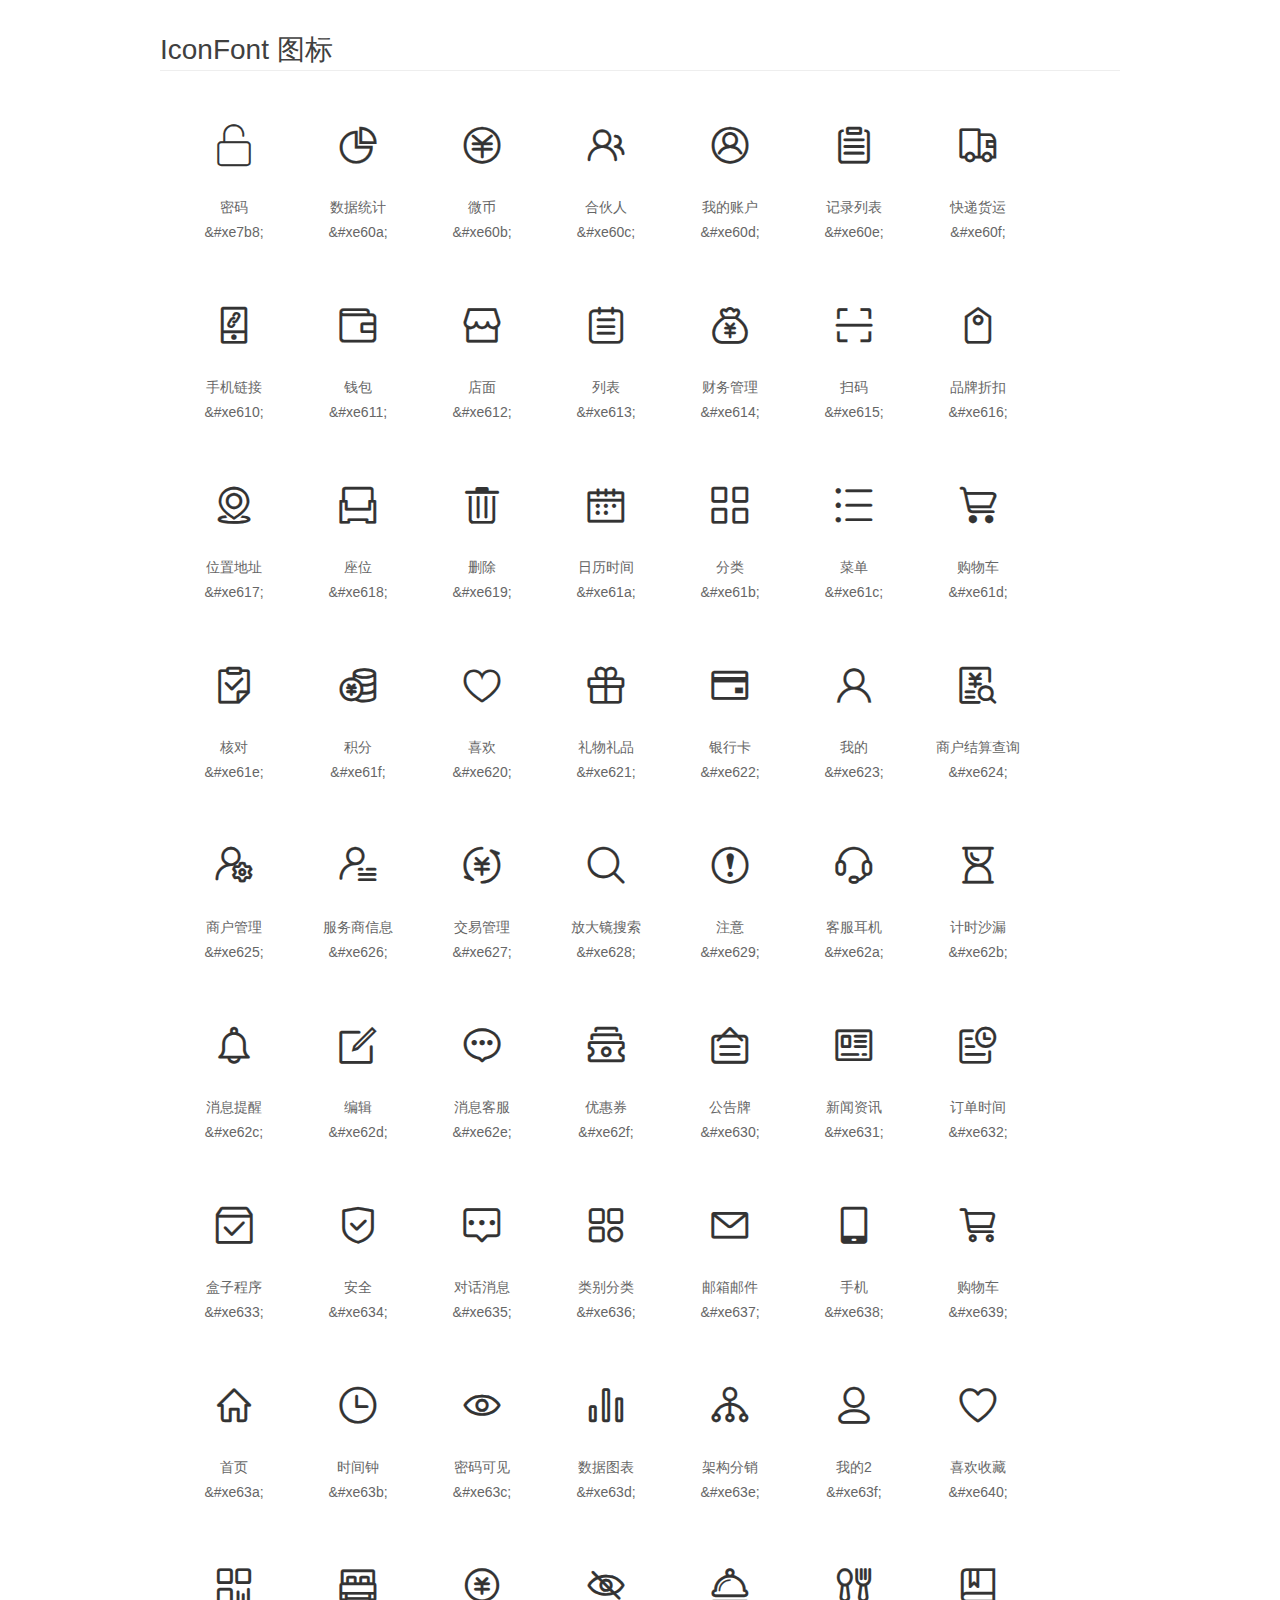
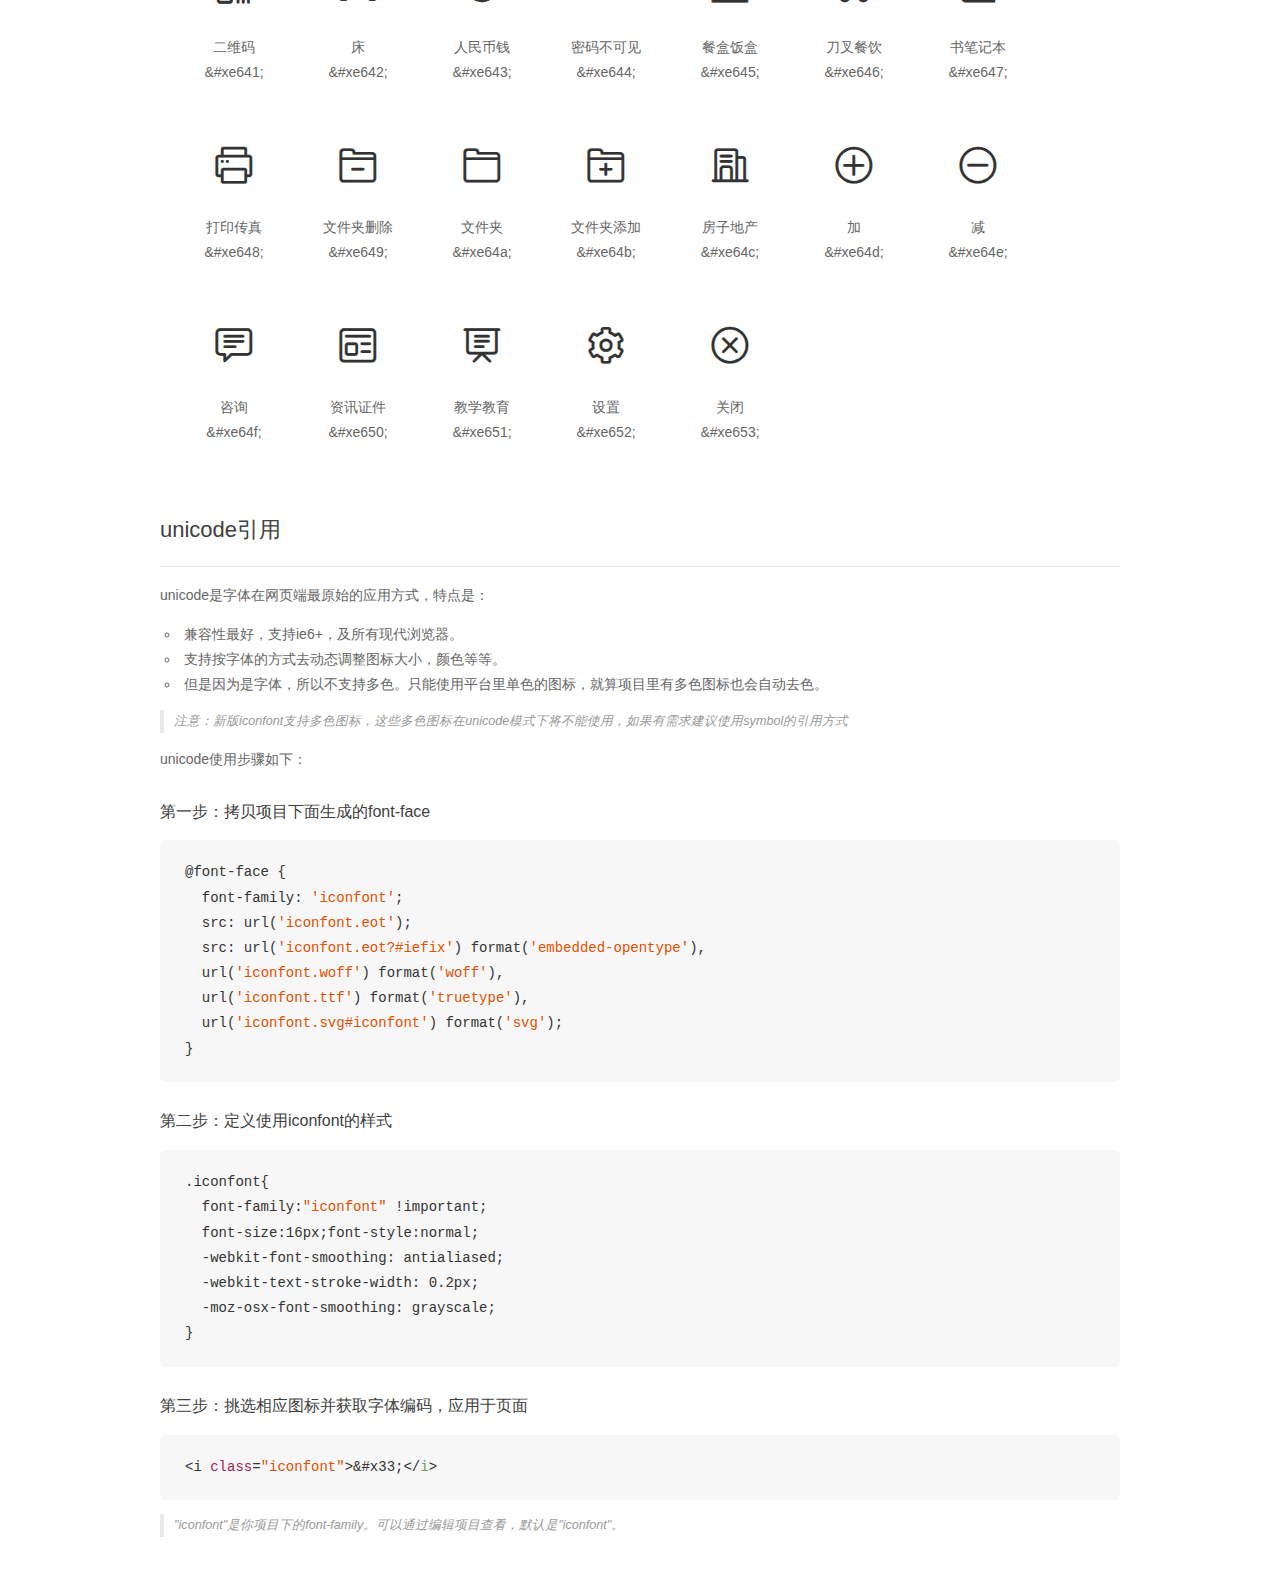
<file: css/font-css/demo_unicode.html>
<!DOCTYPE html>
<html>
<head>
    <meta charset="utf-8"/>
    <title>IconFont</title>
    <link rel="stylesheet" href="demo.css">

    <style type="text/css">

        @font-face {font-family: "iconfont";
          src: url('iconfont.eot'); /* IE9*/
          src: url('iconfont.eot#iefix') format('embedded-opentype'), /* IE6-IE8 */
          url('iconfont.woff') format('woff'), /* chrome, firefox */
          url('iconfont.ttf') format('truetype'), /* chrome, firefox, opera, Safari, Android, iOS 4.2+*/
          url('iconfont.svg#iconfont') format('svg'); /* iOS 4.1- */
        }

        .iconfont {
          font-family:"iconfont" !important;
          font-size:16px;
          font-style:normal;
          -webkit-font-smoothing: antialiased;
          -webkit-text-stroke-width: 0.2px;
          -moz-osx-font-smoothing: grayscale;
        }

    </style>
</head>
<body>
    <div class="main markdown">
        <h1>IconFont 图标</h1>
        <ul class="icon_lists clear">
            
                <li>
                <i class="icon iconfont">&#xe7b8;</i>
                    <div class="name">密码</div>
                    <div class="code">&amp;#xe7b8;</div>
                </li>
            
                <li>
                <i class="icon iconfont">&#xe60a;</i>
                    <div class="name">数据统计</div>
                    <div class="code">&amp;#xe60a;</div>
                </li>
            
                <li>
                <i class="icon iconfont">&#xe60b;</i>
                    <div class="name">微币</div>
                    <div class="code">&amp;#xe60b;</div>
                </li>
            
                <li>
                <i class="icon iconfont">&#xe60c;</i>
                    <div class="name">合伙人</div>
                    <div class="code">&amp;#xe60c;</div>
                </li>
            
                <li>
                <i class="icon iconfont">&#xe60d;</i>
                    <div class="name">我的账户</div>
                    <div class="code">&amp;#xe60d;</div>
                </li>
            
                <li>
                <i class="icon iconfont">&#xe60e;</i>
                    <div class="name">记录列表</div>
                    <div class="code">&amp;#xe60e;</div>
                </li>
            
                <li>
                <i class="icon iconfont">&#xe60f;</i>
                    <div class="name">快递货运</div>
                    <div class="code">&amp;#xe60f;</div>
                </li>
            
                <li>
                <i class="icon iconfont">&#xe610;</i>
                    <div class="name">手机链接</div>
                    <div class="code">&amp;#xe610;</div>
                </li>
            
                <li>
                <i class="icon iconfont">&#xe611;</i>
                    <div class="name">钱包</div>
                    <div class="code">&amp;#xe611;</div>
                </li>
            
                <li>
                <i class="icon iconfont">&#xe612;</i>
                    <div class="name">店面</div>
                    <div class="code">&amp;#xe612;</div>
                </li>
            
                <li>
                <i class="icon iconfont">&#xe613;</i>
                    <div class="name">列表</div>
                    <div class="code">&amp;#xe613;</div>
                </li>
            
                <li>
                <i class="icon iconfont">&#xe614;</i>
                    <div class="name">财务管理</div>
                    <div class="code">&amp;#xe614;</div>
                </li>
            
                <li>
                <i class="icon iconfont">&#xe615;</i>
                    <div class="name">扫码</div>
                    <div class="code">&amp;#xe615;</div>
                </li>
            
                <li>
                <i class="icon iconfont">&#xe616;</i>
                    <div class="name">品牌折扣</div>
                    <div class="code">&amp;#xe616;</div>
                </li>
            
                <li>
                <i class="icon iconfont">&#xe617;</i>
                    <div class="name">位置地址</div>
                    <div class="code">&amp;#xe617;</div>
                </li>
            
                <li>
                <i class="icon iconfont">&#xe618;</i>
                    <div class="name">座位</div>
                    <div class="code">&amp;#xe618;</div>
                </li>
            
                <li>
                <i class="icon iconfont">&#xe619;</i>
                    <div class="name">删除</div>
                    <div class="code">&amp;#xe619;</div>
                </li>
            
                <li>
                <i class="icon iconfont">&#xe61a;</i>
                    <div class="name">日历时间</div>
                    <div class="code">&amp;#xe61a;</div>
                </li>
            
                <li>
                <i class="icon iconfont">&#xe61b;</i>
                    <div class="name">分类</div>
                    <div class="code">&amp;#xe61b;</div>
                </li>
            
                <li>
                <i class="icon iconfont">&#xe61c;</i>
                    <div class="name">菜单</div>
                    <div class="code">&amp;#xe61c;</div>
                </li>
            
                <li>
                <i class="icon iconfont">&#xe61d;</i>
                    <div class="name">购物车</div>
                    <div class="code">&amp;#xe61d;</div>
                </li>
            
                <li>
                <i class="icon iconfont">&#xe61e;</i>
                    <div class="name">核对</div>
                    <div class="code">&amp;#xe61e;</div>
                </li>
            
                <li>
                <i class="icon iconfont">&#xe61f;</i>
                    <div class="name">积分</div>
                    <div class="code">&amp;#xe61f;</div>
                </li>
            
                <li>
                <i class="icon iconfont">&#xe620;</i>
                    <div class="name">喜欢</div>
                    <div class="code">&amp;#xe620;</div>
                </li>
            
                <li>
                <i class="icon iconfont">&#xe621;</i>
                    <div class="name">礼物礼品</div>
                    <div class="code">&amp;#xe621;</div>
                </li>
            
                <li>
                <i class="icon iconfont">&#xe622;</i>
                    <div class="name">银行卡</div>
                    <div class="code">&amp;#xe622;</div>
                </li>
            
                <li>
                <i class="icon iconfont">&#xe623;</i>
                    <div class="name">我的</div>
                    <div class="code">&amp;#xe623;</div>
                </li>
            
                <li>
                <i class="icon iconfont">&#xe624;</i>
                    <div class="name">商户结算查询</div>
                    <div class="code">&amp;#xe624;</div>
                </li>
            
                <li>
                <i class="icon iconfont">&#xe625;</i>
                    <div class="name">商户管理</div>
                    <div class="code">&amp;#xe625;</div>
                </li>
            
                <li>
                <i class="icon iconfont">&#xe626;</i>
                    <div class="name">服务商信息</div>
                    <div class="code">&amp;#xe626;</div>
                </li>
            
                <li>
                <i class="icon iconfont">&#xe627;</i>
                    <div class="name">交易管理</div>
                    <div class="code">&amp;#xe627;</div>
                </li>
            
                <li>
                <i class="icon iconfont">&#xe628;</i>
                    <div class="name">放大镜搜索</div>
                    <div class="code">&amp;#xe628;</div>
                </li>
            
                <li>
                <i class="icon iconfont">&#xe629;</i>
                    <div class="name">注意</div>
                    <div class="code">&amp;#xe629;</div>
                </li>
            
                <li>
                <i class="icon iconfont">&#xe62a;</i>
                    <div class="name">客服耳机</div>
                    <div class="code">&amp;#xe62a;</div>
                </li>
            
                <li>
                <i class="icon iconfont">&#xe62b;</i>
                    <div class="name">计时沙漏</div>
                    <div class="code">&amp;#xe62b;</div>
                </li>
            
                <li>
                <i class="icon iconfont">&#xe62c;</i>
                    <div class="name">消息提醒</div>
                    <div class="code">&amp;#xe62c;</div>
                </li>
            
                <li>
                <i class="icon iconfont">&#xe62d;</i>
                    <div class="name">编辑</div>
                    <div class="code">&amp;#xe62d;</div>
                </li>
            
                <li>
                <i class="icon iconfont">&#xe62e;</i>
                    <div class="name">消息客服</div>
                    <div class="code">&amp;#xe62e;</div>
                </li>
            
                <li>
                <i class="icon iconfont">&#xe62f;</i>
                    <div class="name">优惠券</div>
                    <div class="code">&amp;#xe62f;</div>
                </li>
            
                <li>
                <i class="icon iconfont">&#xe630;</i>
                    <div class="name">公告牌</div>
                    <div class="code">&amp;#xe630;</div>
                </li>
            
                <li>
                <i class="icon iconfont">&#xe631;</i>
                    <div class="name">新闻资讯</div>
                    <div class="code">&amp;#xe631;</div>
                </li>
            
                <li>
                <i class="icon iconfont">&#xe632;</i>
                    <div class="name">订单时间</div>
                    <div class="code">&amp;#xe632;</div>
                </li>
            
                <li>
                <i class="icon iconfont">&#xe633;</i>
                    <div class="name">盒子程序</div>
                    <div class="code">&amp;#xe633;</div>
                </li>
            
                <li>
                <i class="icon iconfont">&#xe634;</i>
                    <div class="name">安全</div>
                    <div class="code">&amp;#xe634;</div>
                </li>
            
                <li>
                <i class="icon iconfont">&#xe635;</i>
                    <div class="name">对话消息</div>
                    <div class="code">&amp;#xe635;</div>
                </li>
            
                <li>
                <i class="icon iconfont">&#xe636;</i>
                    <div class="name">类别分类</div>
                    <div class="code">&amp;#xe636;</div>
                </li>
            
                <li>
                <i class="icon iconfont">&#xe637;</i>
                    <div class="name">邮箱邮件</div>
                    <div class="code">&amp;#xe637;</div>
                </li>
            
                <li>
                <i class="icon iconfont">&#xe638;</i>
                    <div class="name">手机</div>
                    <div class="code">&amp;#xe638;</div>
                </li>
            
                <li>
                <i class="icon iconfont">&#xe639;</i>
                    <div class="name">购物车</div>
                    <div class="code">&amp;#xe639;</div>
                </li>
            
                <li>
                <i class="icon iconfont">&#xe63a;</i>
                    <div class="name">首页</div>
                    <div class="code">&amp;#xe63a;</div>
                </li>
            
                <li>
                <i class="icon iconfont">&#xe63b;</i>
                    <div class="name">时间钟</div>
                    <div class="code">&amp;#xe63b;</div>
                </li>
            
                <li>
                <i class="icon iconfont">&#xe63c;</i>
                    <div class="name">密码可见</div>
                    <div class="code">&amp;#xe63c;</div>
                </li>
            
                <li>
                <i class="icon iconfont">&#xe63d;</i>
                    <div class="name">数据图表</div>
                    <div class="code">&amp;#xe63d;</div>
                </li>
            
                <li>
                <i class="icon iconfont">&#xe63e;</i>
                    <div class="name">架构分销</div>
                    <div class="code">&amp;#xe63e;</div>
                </li>
            
                <li>
                <i class="icon iconfont">&#xe63f;</i>
                    <div class="name">我的2</div>
                    <div class="code">&amp;#xe63f;</div>
                </li>
            
                <li>
                <i class="icon iconfont">&#xe640;</i>
                    <div class="name">喜欢收藏</div>
                    <div class="code">&amp;#xe640;</div>
                </li>
            
                <li>
                <i class="icon iconfont">&#xe641;</i>
                    <div class="name">二维码</div>
                    <div class="code">&amp;#xe641;</div>
                </li>
            
                <li>
                <i class="icon iconfont">&#xe642;</i>
                    <div class="name">床</div>
                    <div class="code">&amp;#xe642;</div>
                </li>
            
                <li>
                <i class="icon iconfont">&#xe643;</i>
                    <div class="name">人民币钱</div>
                    <div class="code">&amp;#xe643;</div>
                </li>
            
                <li>
                <i class="icon iconfont">&#xe644;</i>
                    <div class="name">密码不可见</div>
                    <div class="code">&amp;#xe644;</div>
                </li>
            
                <li>
                <i class="icon iconfont">&#xe645;</i>
                    <div class="name">餐盒饭盒</div>
                    <div class="code">&amp;#xe645;</div>
                </li>
            
                <li>
                <i class="icon iconfont">&#xe646;</i>
                    <div class="name">刀叉餐饮</div>
                    <div class="code">&amp;#xe646;</div>
                </li>
            
                <li>
                <i class="icon iconfont">&#xe647;</i>
                    <div class="name">书笔记本</div>
                    <div class="code">&amp;#xe647;</div>
                </li>
            
                <li>
                <i class="icon iconfont">&#xe648;</i>
                    <div class="name">打印传真</div>
                    <div class="code">&amp;#xe648;</div>
                </li>
            
                <li>
                <i class="icon iconfont">&#xe649;</i>
                    <div class="name">文件夹删除</div>
                    <div class="code">&amp;#xe649;</div>
                </li>
            
                <li>
                <i class="icon iconfont">&#xe64a;</i>
                    <div class="name">文件夹</div>
                    <div class="code">&amp;#xe64a;</div>
                </li>
            
                <li>
                <i class="icon iconfont">&#xe64b;</i>
                    <div class="name">文件夹添加</div>
                    <div class="code">&amp;#xe64b;</div>
                </li>
            
                <li>
                <i class="icon iconfont">&#xe64c;</i>
                    <div class="name">房子地产</div>
                    <div class="code">&amp;#xe64c;</div>
                </li>
            
                <li>
                <i class="icon iconfont">&#xe64d;</i>
                    <div class="name">加</div>
                    <div class="code">&amp;#xe64d;</div>
                </li>
            
                <li>
                <i class="icon iconfont">&#xe64e;</i>
                    <div class="name">减</div>
                    <div class="code">&amp;#xe64e;</div>
                </li>
            
                <li>
                <i class="icon iconfont">&#xe64f;</i>
                    <div class="name">咨询</div>
                    <div class="code">&amp;#xe64f;</div>
                </li>
            
                <li>
                <i class="icon iconfont">&#xe650;</i>
                    <div class="name">资讯证件</div>
                    <div class="code">&amp;#xe650;</div>
                </li>
            
                <li>
                <i class="icon iconfont">&#xe651;</i>
                    <div class="name">教学教育</div>
                    <div class="code">&amp;#xe651;</div>
                </li>
            
                <li>
                <i class="icon iconfont">&#xe652;</i>
                    <div class="name">设置</div>
                    <div class="code">&amp;#xe652;</div>
                </li>
            
                <li>
                <i class="icon iconfont">&#xe653;</i>
                    <div class="name">关闭</div>
                    <div class="code">&amp;#xe653;</div>
                </li>
            
        </ul>
        <h2 id="unicode-">unicode引用</h2>
        <hr>

        <p>unicode是字体在网页端最原始的应用方式，特点是：</p>
        <ul>
        <li>兼容性最好，支持ie6+，及所有现代浏览器。</li>
        <li>支持按字体的方式去动态调整图标大小，颜色等等。</li>
        <li>但是因为是字体，所以不支持多色。只能使用平台里单色的图标，就算项目里有多色图标也会自动去色。</li>
        </ul>
        <blockquote>
        <p>注意：新版iconfont支持多色图标，这些多色图标在unicode模式下将不能使用，如果有需求建议使用symbol的引用方式</p>
        </blockquote>
        <p>unicode使用步骤如下：</p>
        <h3 id="-font-face">第一步：拷贝项目下面生成的font-face</h3>
        <pre><code class="lang-js hljs javascript">@font-face {
  font-family: <span class="hljs-string">'iconfont'</span>;
  src: url(<span class="hljs-string">'iconfont.eot'</span>);
  src: url(<span class="hljs-string">'iconfont.eot?#iefix'</span>) format(<span class="hljs-string">'embedded-opentype'</span>),
  url(<span class="hljs-string">'iconfont.woff'</span>) format(<span class="hljs-string">'woff'</span>),
  url(<span class="hljs-string">'iconfont.ttf'</span>) format(<span class="hljs-string">'truetype'</span>),
  url(<span class="hljs-string">'iconfont.svg#iconfont'</span>) format(<span class="hljs-string">'svg'</span>);
}
</code></pre>
        <h3 id="-iconfont-">第二步：定义使用iconfont的样式</h3>
        <pre><code class="lang-js hljs javascript">.iconfont{
  font-family:<span class="hljs-string">"iconfont"</span> !important;
  font-size:<span class="hljs-number">16</span>px;font-style:normal;
  -webkit-font-smoothing: antialiased;
  -webkit-text-stroke-width: <span class="hljs-number">0.2</span>px;
  -moz-osx-font-smoothing: grayscale;
}
</code></pre>
        <h3 id="-">第三步：挑选相应图标并获取字体编码，应用于页面</h3>
        <pre><code class="lang-js hljs javascript">&lt;i <span class="hljs-class"><span class="hljs-keyword">class</span></span>=<span class="hljs-string">"iconfont"</span>&gt;&amp;#x33;<span class="xml"><span class="hljs-tag">&lt;/<span class="hljs-name">i</span>&gt;</span></span></code></pre>

        <blockquote>
        <p>"iconfont"是你项目下的font-family。可以通过编辑项目查看，默认是"iconfont"。</p>
        </blockquote>
    </div>


</body>
</html>
</file>
<file: css/font-css/iconfont.css>
@font-face {font-family: "iconfont";
  src: url('iconfont.eot?t=1541950567284'); /* IE9*/
  src: url('iconfont.eot?t=1541950567284#iefix') format('embedded-opentype'), /* IE6-IE8 */
  url('[data-uri]') format('woff'),
  url('iconfont.ttf?t=1541950567284') format('truetype'), /* chrome, firefox, opera, Safari, Android, iOS 4.2+*/
  url('iconfont.svg?t=1541950567284#iconfont') format('svg'); /* iOS 4.1- */
}

.iconfont {
  font-family:"iconfont" !important;
  font-size:16px;
  font-style:normal;
  -webkit-font-smoothing: antialiased;
  -moz-osx-font-smoothing: grayscale;
}

.icon-mima:before { content: "\e7b8"; }

.icon-shujutongji:before { content: "\e60a"; }

.icon-weibi:before { content: "\e60b"; }

.icon-hehuoren:before { content: "\e60c"; }

.icon-wodezhanghu:before { content: "\e60d"; }

.icon-jiluliebiao:before { content: "\e60e"; }

.icon-kuaidihuoyun:before { content: "\e60f"; }

.icon-shoujilianjie:before { content: "\e610"; }

.icon-qianbao:before { content: "\e611"; }

.icon-dianmian:before { content: "\e612"; }

.icon-liebiao:before { content: "\e613"; }

.icon-caiwuguanli:before { content: "\e614"; }

.icon-saoma:before { content: "\e615"; }

.icon-pinpaizhekou:before { content: "\e616"; }

.icon-weizhidizhi:before { content: "\e617"; }

.icon-zuowei:before { content: "\e618"; }

.icon-shanchu:before { content: "\e619"; }

.icon-rilishijian:before { content: "\e61a"; }

.icon-fenlei:before { content: "\e61b"; }

.icon-caidan:before { content: "\e61c"; }

.icon-gouwuche:before { content: "\e61d"; }

.icon-hedui:before { content: "\e61e"; }

.icon-jifen:before { content: "\e61f"; }

.icon-xihuan:before { content: "\e620"; }

.icon-liwulipin:before { content: "\e621"; }

.icon-yinhangqia:before { content: "\e622"; }

.icon-wode:before { content: "\e623"; }

.icon-shanghujiesuanchaxun:before { content: "\e624"; }

.icon-shanghuguanli:before { content: "\e625"; }

.icon-fuwushangxinxi:before { content: "\e626"; }

.icon-jiaoyiguanli:before { content: "\e627"; }

.icon-fangdajingsousuo:before { content: "\e628"; }

.icon-zhuyi:before { content: "\e629"; }

.icon-kefuerji:before { content: "\e62a"; }

.icon-jishishalou:before { content: "\e62b"; }

.icon-xiaoxitixing:before { content: "\e62c"; }

.icon-bianji:before { content: "\e62d"; }

.icon-xiaoxikefu:before { content: "\e62e"; }

.icon-youhuiquan:before { content: "\e62f"; }

.icon-gonggaopai:before { content: "\e630"; }

.icon-xinwenzixun:before { content: "\e631"; }

.icon-dingdanshijian:before { content: "\e632"; }

.icon-hezichengxu:before { content: "\e633"; }

.icon-anquan:before { content: "\e634"; }

.icon-duihuaxiaoxi:before { content: "\e635"; }

.icon-leibiefenlei:before { content: "\e636"; }

.icon-youxiangyoujian:before { content: "\e637"; }

.icon-shouji:before { content: "\e638"; }

.icon-gouwuche1:before { content: "\e639"; }

.icon-shouye:before { content: "\e63a"; }

.icon-shijianzhong:before { content: "\e63b"; }

.icon-mimakejian:before { content: "\e63c"; }

.icon-shujutubiao:before { content: "\e63d"; }

.icon-jiagoufenxiao:before { content: "\e63e"; }

.icon-wode1:before { content: "\e63f"; }

.icon-xihuanshoucang:before { content: "\e640"; }

.icon-erweima:before { content: "\e641"; }

.icon-chuang:before { content: "\e642"; }

.icon-renminbiqian:before { content: "\e643"; }

.icon-mimabukejian:before { content: "\e644"; }

.icon-canhefanhe:before { content: "\e645"; }

.icon-daochacanyin:before { content: "\e646"; }

.icon-shubijiben:before { content: "\e647"; }

.icon-dayinchuanzhen:before { content: "\e648"; }

.icon-wenjianjiashanchu:before { content: "\e649"; }

.icon-wenjianjia:before { content: "\e64a"; }

.icon-wenjianjiatianjia:before { content: "\e64b"; }

.icon-fangzidichan:before { content: "\e64c"; }

.icon-jia:before { content: "\e64d"; }

.icon-jian:before { content: "\e64e"; }

.icon-zixun:before { content: "\e64f"; }

.icon-zixunzhengjian:before { content: "\e650"; }

.icon-jiaoxuejiaoyu:before { content: "\e651"; }

.icon-shezhi:before { content: "\e652"; }

.icon-guanbi:before { content: "\e653"; }
</file>
<file: css/font-css/demo.css>
*{margin: 0;padding: 0;list-style: none;}
/*
KISSY CSS Reset
理念：1. reset 的目的不是清除浏览器的默认样式，这仅是部分工作。清除和重置是紧密不可分的。
2. reset 的目的不是让默认样式在所有浏览器下一致，而是减少默认样式有可能带来的问题。
3. reset 期望提供一套普适通用的基础样式。但没有银弹，推荐根据具体需求，裁剪和修改后再使用。
特色：1. 适应中文；2. 基于最新主流浏览器。
维护：玉伯<lifesinger@gmail.com>, 正淳<ragecarrier@gmail.com>
 */

/** 清除内外边距 **/
body, h1, h2, h3, h4, h5, h6, hr, p, blockquote, /* structural elements 结构元素 */
dl, dt, dd, ul, ol, li, /* list elements 列表元素 */
pre, /* text formatting elements 文本格式元素 */
form, fieldset, legend, button, input, textarea, /* form elements 表单元素 */
th, td /* table elements 表格元素 */ {
  margin: 0;
  padding: 0;
}

/** 设置默认字体 **/
body,
button, input, select, textarea /* for ie */ {
  font: 12px/1.5 tahoma, arial, \5b8b\4f53, sans-serif;
}
h1, h2, h3, h4, h5, h6 { font-size: 100%; }
address, cite, dfn, em, var { font-style: normal; } /* 将斜体扶正 */
code, kbd, pre, samp { font-family: courier new, courier, monospace; } /* 统一等宽字体 */
small { font-size: 12px; } /* 小于 12px 的中文很难阅读，让 small 正常化 */

/** 重置列表元素 **/
ul, ol { list-style: none; }

/** 重置文本格式元素 **/
a { text-decoration: none; }
a:hover { text-decoration: underline; }


/** 重置表单元素 **/
legend { color: #000; } /* for ie6 */
fieldset, img { border: 0; } /* img 搭车：让链接里的 img 无边框 */
button, input, select, textarea { font-size: 100%; } /* 使得表单元素在 ie 下能继承字体大小 */
/* 注：optgroup 无法扶正 */

/** 重置表格元素 **/
table { border-collapse: collapse; border-spacing: 0; }

/* 清除浮动 */
.ks-clear:after, .clear:after {
  content: '\20';
  display: block;
  height: 0;
  clear: both;
}
.ks-clear, .clear {
  *zoom: 1;
}

.main {
  padding: 30px 100px;
width: 960px;
margin: 0 auto;
}
.main h1{font-size:36px; color:#333; text-align:left;margin-bottom:30px; border-bottom: 1px solid #eee;}

.helps{margin-top:40px;}
.helps pre{
  padding:20px;
  margin:10px 0;
  border:solid 1px #e7e1cd;
  background-color: #fffdef;
  overflow: auto;
}

.icon_lists{
  width: 100% !important;

}

.icon_lists li{
  float:left;
  width: 100px;
  height:180px;
  text-align: center;
  list-style: none !important;
}
.icon_lists .icon{
  font-size: 42px;
  line-height: 100px;
  margin: 10px 0;
  color:#333;
  -webkit-transition: font-size 0.25s ease-out 0s;
  -moz-transition: font-size 0.25s ease-out 0s;
  transition: font-size 0.25s ease-out 0s;

}
.icon_lists .icon:hover{
  font-size: 100px;
}



.markdown {
  color: #666;
  font-size: 14px;
  line-height: 1.8;
}

.highlight {
  line-height: 1.5;
}

.markdown img {
  vertical-align: middle;
  max-width: 100%;
}

.markdown h1 {
  color: #404040;
  font-weight: 500;
  line-height: 40px;
  margin-bottom: 24px;
}

.markdown h2,
.markdown h3,
.markdown h4,
.markdown h5,
.markdown h6 {
  color: #404040;
  margin: 1.6em 0 0.6em 0;
  font-weight: 500;
  clear: both;
}

.markdown h1 {
  font-size: 28px;
}

.markdown h2 {
  font-size: 22px;
}

.markdown h3 {
  font-size: 16px;
}

.markdown h4 {
  font-size: 14px;
}

.markdown h5 {
  font-size: 12px;
}

.markdown h6 {
  font-size: 12px;
}

.markdown hr {
  height: 1px;
  border: 0;
  background: #e9e9e9;
  margin: 16px 0;
  clear: both;
}

.markdown p,
.markdown pre {
  margin: 1em 0;
}

.markdown > p,
.markdown > blockquote,
.markdown > .highlight,
.markdown > ol,
.markdown > ul {
  width: 80%;
}

.markdown ul > li {
  list-style: circle;
}

.markdown > ul li,
.markdown blockquote ul > li {
  margin-left: 20px;
  padding-left: 4px;
}

.markdown > ul li p,
.markdown > ol li p {
  margin: 0.6em 0;
}

.markdown ol > li {
  list-style: decimal;
}

.markdown > ol li,
.markdown blockquote ol > li {
  margin-left: 20px;
  padding-left: 4px;
}

.markdown code {
  margin: 0 3px;
  padding: 0 5px;
  background: #eee;
  border-radius: 3px;
}

.markdown pre {
  border-radius: 6px;
  background: #f7f7f7;
  padding: 20px;
}

.markdown pre code {
  border: none;
  background: #f7f7f7;
  margin: 0;
}

.markdown strong,
.markdown b {
  font-weight: 600;
}

.markdown > table {
  border-collapse: collapse;
  border-spacing: 0px;
  empty-cells: show;
  border: 1px solid #e9e9e9;
  width: 95%;
  margin-bottom: 24px;
}

.markdown > table th {
  white-space: nowrap;
  color: #333;
  font-weight: 600;

}

.markdown > table th,
.markdown > table td {
  border: 1px solid #e9e9e9;
  padding: 8px 16px;
  text-align: left;
}

.markdown > table th {
  background: #F7F7F7;
}

.markdown blockquote {
  font-size: 90%;
  color: #999;
  border-left: 4px solid #e9e9e9;
  padding-left: 0.8em;
  margin: 1em 0;
  font-style: italic;
}

.markdown blockquote p {
  margin: 0;
}

.markdown .anchor {
  opacity: 0;
  transition: opacity 0.3s ease;
  margin-left: 8px;
}

.markdown .waiting {
  color: #ccc;
}

.markdown h1:hover .anchor,
.markdown h2:hover .anchor,
.markdown h3:hover .anchor,
.markdown h4:hover .anchor,
.markdown h5:hover .anchor,
.markdown h6:hover .anchor {
  opacity: 1;
  display: inline-block;
}

.markdown > br,
.markdown > p > br {
  clear: both;
}


.hljs {
  display: block;
  background: white;
  padding: 0.5em;
  color: #333333;
  overflow-x: auto;
}

.hljs-comment,
.hljs-meta {
  color: #969896;
}

.hljs-string,
.hljs-variable,
.hljs-template-variable,
.hljs-strong,
.hljs-emphasis,
.hljs-quote {
  color: #df5000;
}

.hljs-keyword,
.hljs-selector-tag,
.hljs-type {
  color: #a71d5d;
}

.hljs-literal,
.hljs-symbol,
.hljs-bullet,
.hljs-attribute {
  color: #0086b3;
}

.hljs-section,
.hljs-name {
  color: #63a35c;
}

.hljs-tag {
  color: #333333;
}

.hljs-title,
.hljs-attr,
.hljs-selector-id,
.hljs-selector-class,
.hljs-selector-attr,
.hljs-selector-pseudo {
  color: #795da3;
}

.hljs-addition {
  color: #55a532;
  background-color: #eaffea;
}

.hljs-deletion {
  color: #bd2c00;
  background-color: #ffecec;
}

.hljs-link {
  text-decoration: underline;
}

pre{
  background: #fff;
}
</file>
